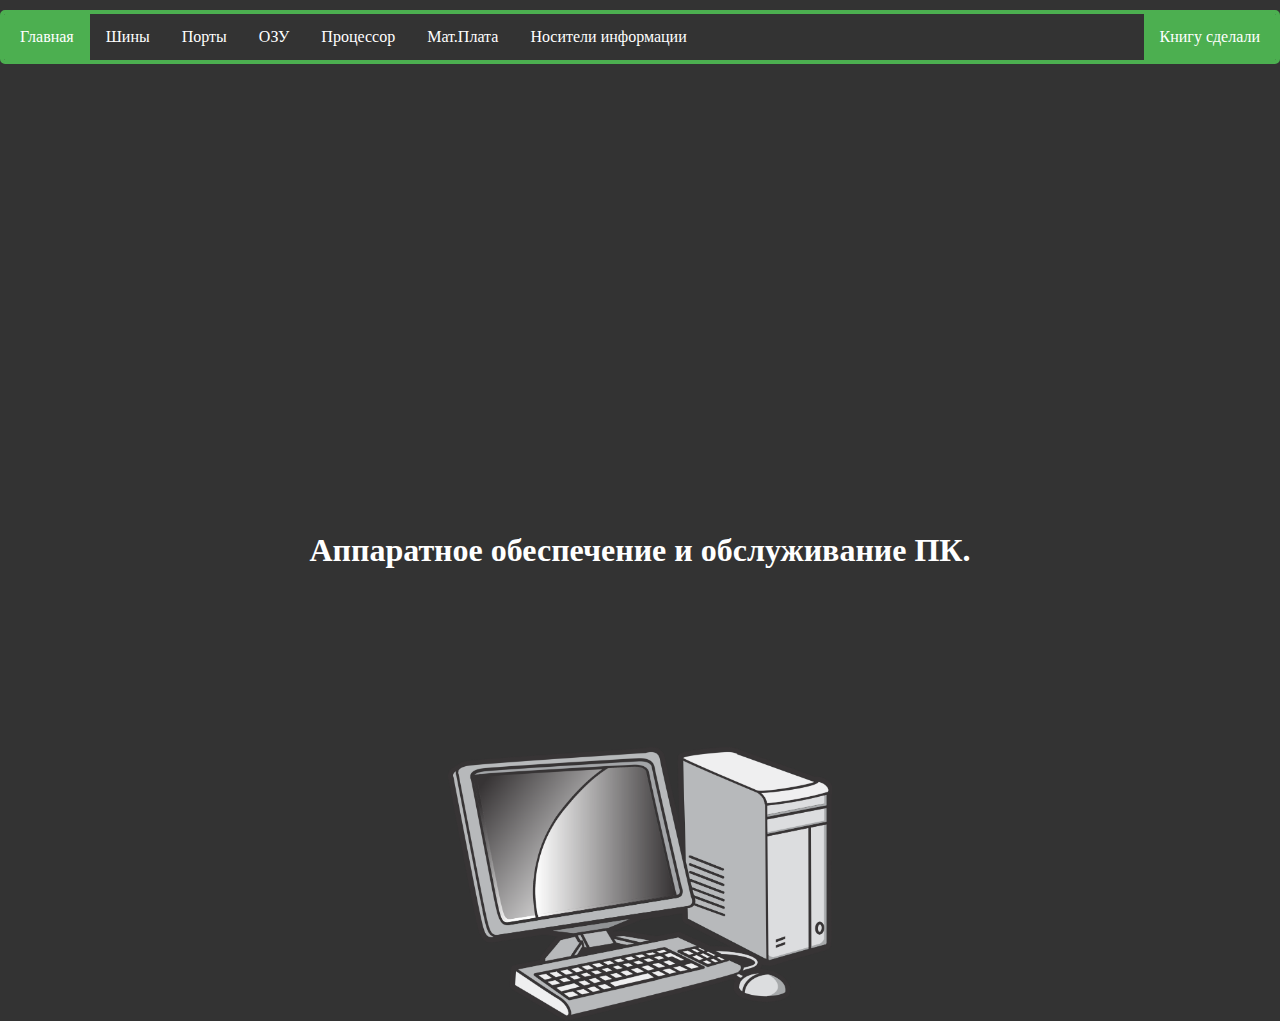
<file: index.html>
<!DOCTYPE html>
<html lang="en">
<head>
    <meta charset="UTF-8">
    <meta http-equiv="X-UA-Compatible" content="IE=edge">
    <meta name="viewport" content="width=device-width, initial-scale=1.0">
    <title>Страница 0</title>
</head>
<body>
    <link rel="stylesheet" href=".\css\style.css">
    <div>
        <ul class="bab">
            <li class="theme"><a class="active" href="index.html">Главная</a></li>
            <li class="theme"><a href="first.html">Шины</a></li>
            <li class="theme"><a href="second.html">Порты</a></li>
            <li class="theme"><a href="third.html">ОЗУ</a></li>
            <li class="theme"><a href="fourth.html">Процессор</a>
            <li class="theme"><a href="five.html">Мат.Плата</a>    
            <li class="theme" style="float:right"><a id="openModal" class="active" href="about.html">Книгу сделали</a></li>
            <li class="theme"><a href="six.html">Носители информации</a>
         </ul>
    </div>
    <div class="container">
        <h1>
            <p align="center" class="color"> Аппаратное обеспечение и обcлуживание ПК. </p>
        </h1> 
    </div>
    <div>   
        <img src=".\img\zaglavn.png"  width="50" vspace="178" class="center"> 
    </div> 
</body>
</html>
</file>
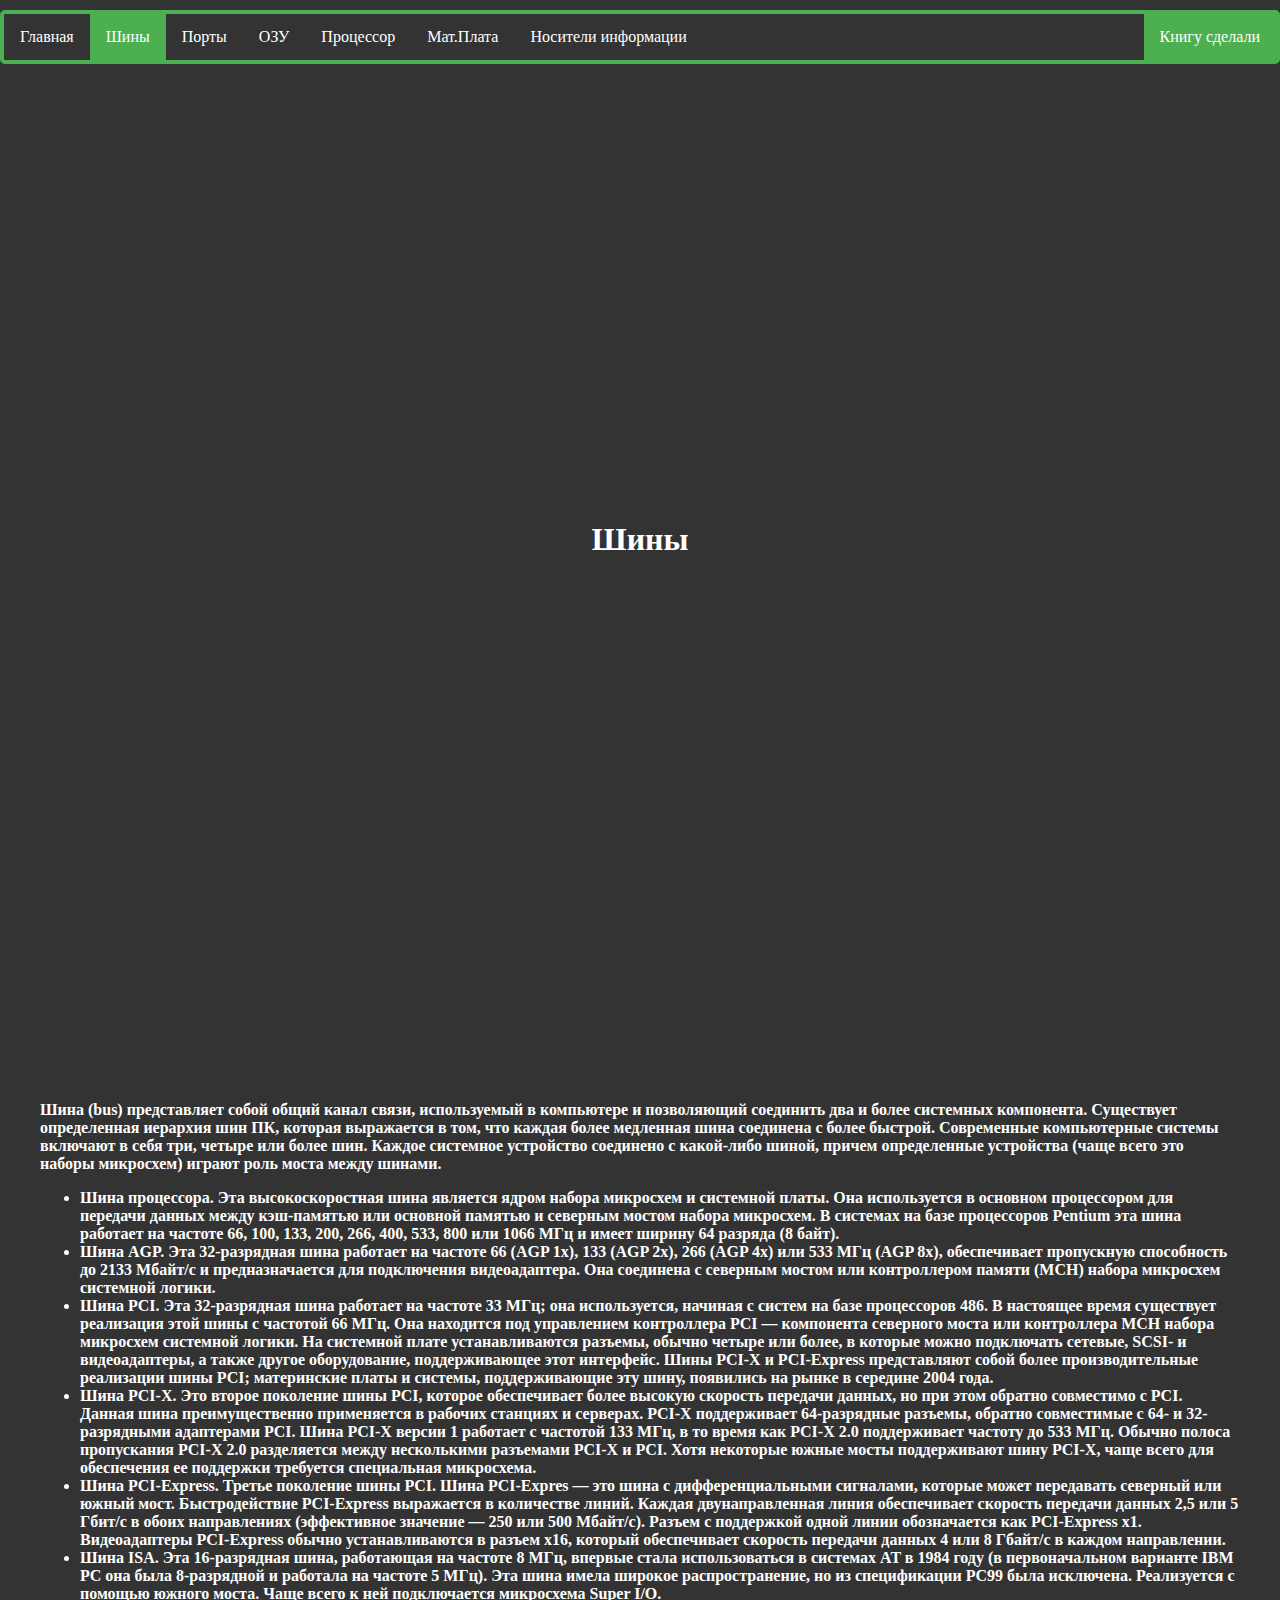
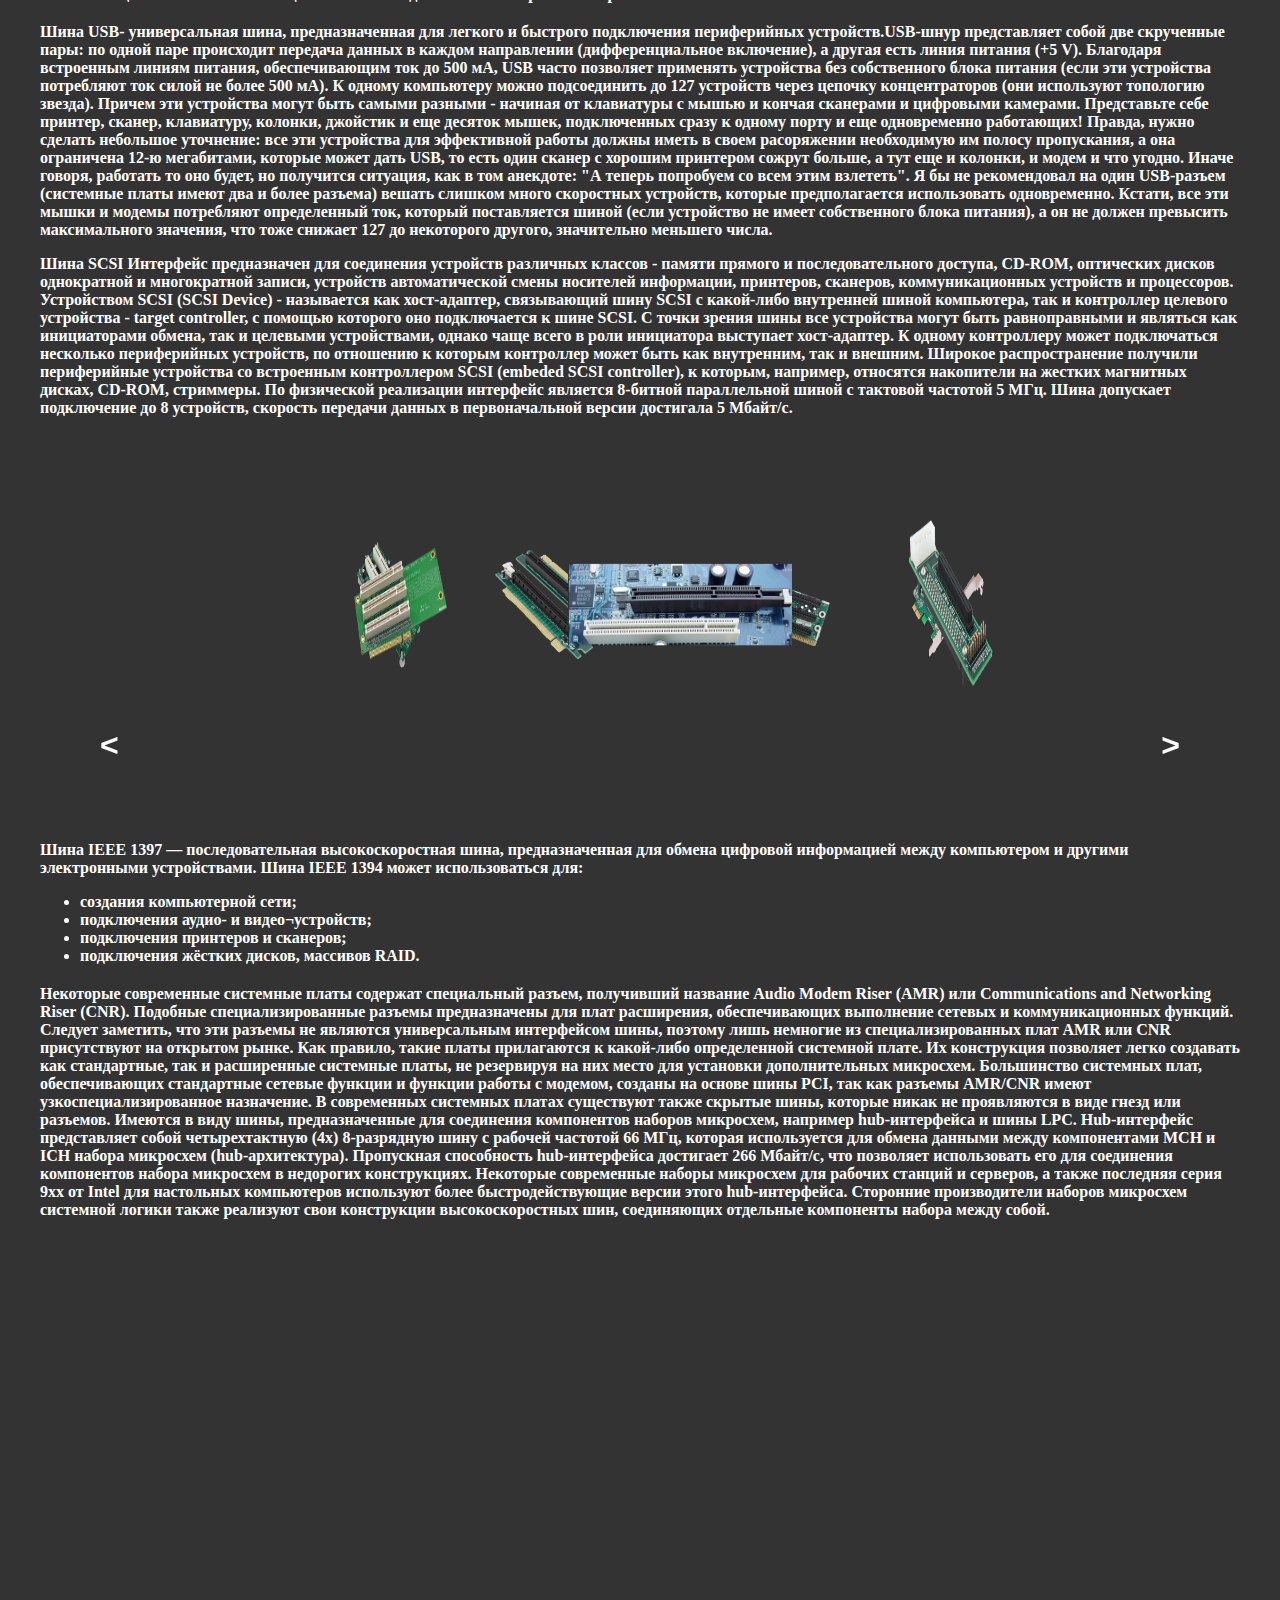
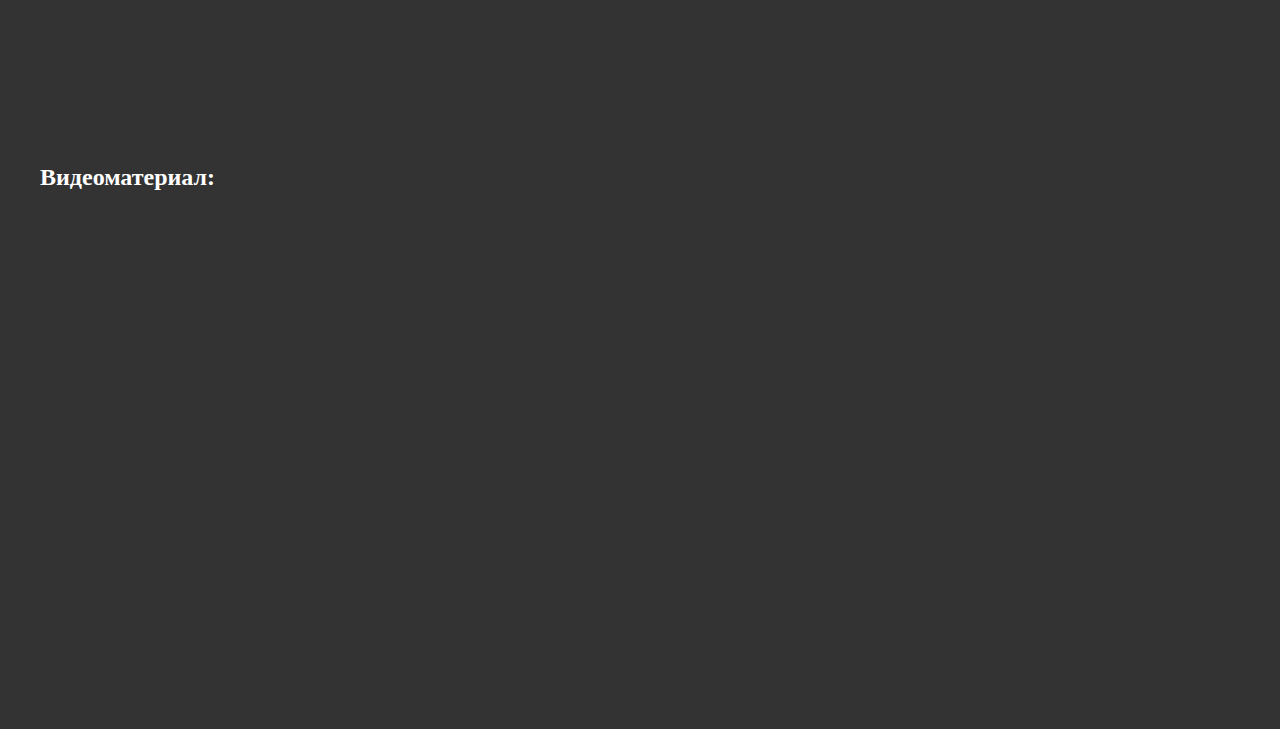
<file: first.html>
<!DOCTYPE html>
<html lang="en">
<head>
    <meta charset="UTF-8">
    <meta http-equiv="X-UA-Compatible" content="IE=edge">
    <meta name="viewport" content="width=device-width, initial-scale=1.0">
    <link rel="stylesheet" href=".\css\style.css">
    <title>Страница 1</title>
</head>
<body>
    
    <div>
        <ul class="bab">
            <li class="theme"><a href="index.html">Главная</a></li>
            <li class="theme"><a class="active" href="first.html">Шины</a></li>
            <li class="theme"><a href="second.html">Порты</a></li>
            <li class="theme"><a href="third.html">ОЗУ</a></li>
            <li class="theme"><a href="fourth.html">Процессор</a>
            <li class="theme"><a href="five.html">Мат.Плата</a>      
            <li class="theme" style="float:right"><a id="openModal" class="active" href="about.html">Книгу сделали</a></li>
            <li class="theme"><a href="six.html">Носители информации</a>
            
        </ul>
    </div>
    <div>
        <h1>
            <p align="center" class="container">Шины</p>
        </h1> 
    </div>
    <div class="container color">   
       <h4><p class="color">  Шина (bus) представляет собой общий канал связи, используемый в компьютере и позволяющий соединить два и более системных компонента.
        Существует определенная иерархия шин ПК, которая выражается в том, что каждая более медленная шина соединена с более быстрой. Современные компьютерные системы включают в себя три, четыре или более шин. Каждое системное устройство соединено с какой-либо шиной, причем определенные устройства (чаще всего это наборы микросхем) играют роль моста между шинами. </p>
        <ul class="ol">
           <li>Шина процессора. Эта высокоскоростная шина является ядром набора микросхем и системной платы. Она используется в основном процессором для передачи данных между кэш-памятью или основной памятью и северным мостом набора микросхем. В системах на базе процессоров Pentium эта шина работает на частоте 66, 100, 133, 200, 266, 400, 533, 800 или 1066 МГц и имеет ширину 64 разряда (8 байт).</li>
           <li>Шина AGP. Эта 32-разрядная шина работает на частоте 66 (AGP 1х), 133 (AGP 2х), 266 (AGP 4х) или 533 МГц (AGP 8x), обеспечивает пропускную способность до 2133 Мбайт/с и предназначается для подключения видеоадаптера. Она соединена с северным мостом или контроллером памяти (MCH) набора микросхем системной логики.</li>
           <li>Шина PCI. Эта 32-разрядная шина работает на частоте 33 МГц; она используется, начиная с систем на базе процессоров 486. В настоящее время существует реализация этой шины с частотой 66 МГц. Она находится под управлением контроллера PCI — компонента северного моста или контроллера MCH набора микросхем системной логики. На системной плате устанавливаются разъемы, обычно четыре или более, в которые можно подключать сетевые, SCSI- и видеоадаптеры, а также другое оборудование, поддерживающее этот интерфейс. Шины PCI-X и PCI-Express представляют собой более производительные реализации шины PCI; материнские платы и системы, поддерживающие эту шину, появились на рынке в середине 2004 года.</li>
           <li>Шина PCI-X. Это второе поколение шины PCI, которое обеспечивает более высокую скорость передачи данных, но при этом обратно совместимо с PCI. Данная шина преимущественно применяется в рабочих станциях и серверах. PCI-X поддерживает 64-разрядные разъемы, обратно совместимые с 64- и 32-разрядными адаптерами PCI. Шина PCI-X версии 1 работает с частотой 133 МГц, в то время как PCI-X 2.0 поддерживает частоту до 533 МГц. Обычно полоса пропускания PCI-X 2.0 разделяется между несколькими разъемами PCI-X и PCI. Хотя некоторые южные мосты поддерживают шину PCI-X, чаще всего для обеспечения ее поддержки требуется специальная микросхема.</li>
           <li>Шина PCI-Express. Третье поколение шины PCI. Шина PCI-Expres — это шина с дифференциальными сигналами, которые может передавать северный или южный мост. Быстродействие PCI-Express выражается в количестве линий. Каждая двунаправленная линия обеспечивает скорость передачи данных 2,5 или 5 Гбит/с в обоих направлениях (эффективное значение — 250 или 500 Мбайт/с). Разъем с поддержкой одной линии обозначается как PCI-Express x1. Видеоадаптеры PCI-Express обычно устанавливаются в разъем x16, который обеспечивает скорость передачи данных 4 или 8 Гбайт/с в каждом направлении.</li>
           <li>Шина ISA. Эта 16-разрядная шина, работающая на частоте 8 МГц, впервые стала использоваться в системах AT в 1984 году (в первоначальном варианте IBM PC она была 8-разрядной и работала на частоте 5 МГц). Эта шина имела широкое распространение, но из спецификации PC99 была исключена. Реализуется с помощью южного моста. Чаще всего к ней подключается микросхема Super I/O.</li>
        </ul>
        <p class="color"> Шина USB- универсальная шина, предназначенная для легкого и быстрого подключения периферийных устройств.USB-шнур представляет собой две скрученные пары: по одной паре происходит передача данных в каждом направлении (дифференциальное включение), а другая есть линия питания (+5 V). Благодаря встроенным линиям питания, обеспечивающим ток до 500 мА, USB часто позволяет применять устройства без собственного блока питания (если эти устройства потребляют ток силой не более 500 мА).
        К одному компьютеру можно подсоединить до 127 устройств через цепочку концентраторов (они используют топологию звезда). Причем эти устройства могут быть самыми разными - начиная от клавиатуры с мышью и кончая сканерами и цифровыми камерами. Представьте себе принтер, сканер, клавиатуру, колонки, джойстик и еще десяток мышек, подключенных сразу к одному порту и еще одновременно работающих! Правда, нужно сделать небольшое уточнение: все эти устройства для эффективной работы должны иметь в своем расоряжении необходимую им полосу пропускания, а она ограничена 12-ю мегабитами, которые может дать USB, то есть один сканер с хорошим принтером сожрут больше, а тут еще и колонки, и модем и что угодно. Иначе говоря, работать то оно будет, но получится ситуация, как в том анекдоте: "А теперь попробуем со всем этим взлететь". Я бы не рекомендовал на один USB-разъем (системные платы имеют два и более разъема) вешать слишком много скоростных устройств, которые предполагается использовать одновременно. Кстати, все эти мышки и модемы потребляют определенный ток, который поставляется шиной (если устройство не имеет собственного блока питания), а он не должен превысить максимального значения, что тоже снижает 127 до некоторого другого, значительно меньшего числа.</p>
        <p class="color"> Шина SCSI Интерфейс предназначен для соединения устройств различных классов - памяти прямого и последовательного доступа, CD-ROM, оптических дисков однократной и многократной записи, устройств автоматической смены носителей информации, принтеров, сканеров, коммуникационных устройств и процессоров. Устройством SCSI (SCSI Device) - называется как хост-адаптер, связывающий шину SCSI с какой-либо внутренней шиной компьютера, так и контроллер целевого устройства - target controller, с помощью которого оно подключается к шине SCSI. С точки зрения шины все устройства могут быть равноправными и являться как инициаторами обмена, так и целевыми устройствами, однако чаще всего в роли инициатора выступает хост-адаптер. К одному контроллеру может подключаться несколько периферийных устройств, по отношению к которым контроллер может быть как внутренним, так и внешним. Широкое распространение получили периферийные устройства со встроенным контроллером SCSI (embeded SCSI controller), к которым, например, относятся накопители на жестких магнитных дисках, CD-ROM, стриммеры.
        По физической реализации интерфейс является 8-битной параллельной шиной с тактовой частотой 5 МГц. Шина допускает подключение до 8 устройств, скорость передачи данных в первоначальной версии достигала 5 Мбайт/с.</p>
        <div class="slider">
            <link rel="stylesheet" href="css/slider.css">
            <div id="carousel">
                <figure id="spinner">
                <figure>
                  <img src="img/AGP1.png" alt="a bus">
                  <figcaption>AGP port</figcaption>
                </figure>
                <figure>
                  <img src="img/PCI2.png" alt="a bus">
                  <figcaption>PCI</figcaption>
                </figure>
                <figure>
                  <img src="img/PCI-X3.png" alt="">
                    <figcaption>PCI-X</figcaption>
                  </figure>
                   <figure>
                     <img src="img/PCI-Express4.png" alt="">
                <figcaption>PCI-Express</figcaption>
                </figure>
                <figure>
                  <img src="img/ISA5.png" alt="">
                <figcaption>ISA</figcaption>
                </figure>
                <figure>
                  <img src="img/USB6.png" alt="">
                <figcaption>USB</figcaption>
                </figure>
                  <figure>
                    <img src="img/SCSI7.png" alt="">
                    <figcaption>SCSI</figcaption>
                </figure>
                </div>
                <span style=float:left class=ss-icon onclick="galleryspin('-')">&lt;</span>
                <span style=float:right class=ss-icon onclick="galleryspin('')">&gt;</span>
                    <script src="js/slider.js"></script>
                </div>
        <p class="color"> Шина IEEE 1397 — последовательная высокоскоростная шина, предназначенная для обмена цифровой информацией между компьютером и другими электронными устройствами.
        Шина IEEE 1394 может использоваться для:</p>
        <ul class="ol"> 
            <li>создания компьютерной сети;</li>
            <li>подключения аудио- и видео¬устройств;</li>
            <li>подключения принтеров и сканеров;</li>
            <li>подключения жёстких дисков, массивов RAID.</li>
        </ul>
        <p class="color">Некоторые современные системные платы содержат специальный разъем, получивший название Audio Modem Riser (AMR) или Communications and Networking Riser (CNR). Подобные специализированные разъемы предназначены для плат расширения, обеспечивающих выполнение сетевых и коммуникационных функций. Следует заметить, что эти разъемы не являются универсальным интерфейсом шины, поэтому лишь немногие из специализированных плат AMR или CNR присутствуют на открытом рынке. Как правило, такие платы прилагаются к какой-либо определенной системной плате. Их конструкция позволяет легко создавать как стандартные, так и расширенные системные платы, не резервируя на них место для установки дополнительных микросхем. Большинство системных плат, обеспечивающих стандартные сетевые функции и функции работы с модемом, созданы на основе шины PCI, так как разъемы AMR/CNR имеют узкоспециализированное назначение.
         В современных системных платах существуют также скрытые шины, которые никак не проявляются в виде гнезд или разъемов. Имеются в виду шины, предназначенные для соединения компонентов наборов микросхем, например hub-интерфейса и шины LPC. Hub-интерфейс представляет собой четырехтактную (4x) 8-разрядную шину с рабочей частотой 66 МГц, которая используется для обмена данными между компонентами MCH и ICH набора микросхем (hub-архитектура). Пропускная способность hub-интерфейса достигает 266 Мбайт/с, что позволяет использовать его для соединения компонентов набора микросхем в недорогих конструкциях. Некоторые современные наборы микросхем для рабочих станций и серверов, а также последняя серия 9xx от Intel для настольных компьютеров используют более быстродействующие версии этого hub-интерфейса. Сторонние производители наборов микросхем системной логики также реализуют свои конструкции высокоскоростных шин, соединяющих отдельные компоненты набора между собой.</p>
        </p></h4>
        <div class="container color"><h2><p class="color">Видеоматериал:</p></h2></div>
        <div class="video"><iframe width="860" height="480" src="https://www.youtube.com/embed/-knefdASOz8" title="YouTube video player" frameborder="0" allow="accelerometer; autoplay; clipboard-write; encrypted-media; gyroscope; picture-in-picture" allowfullscreen></iframe></div>
    </div> 
     </body>
</html>
</file>
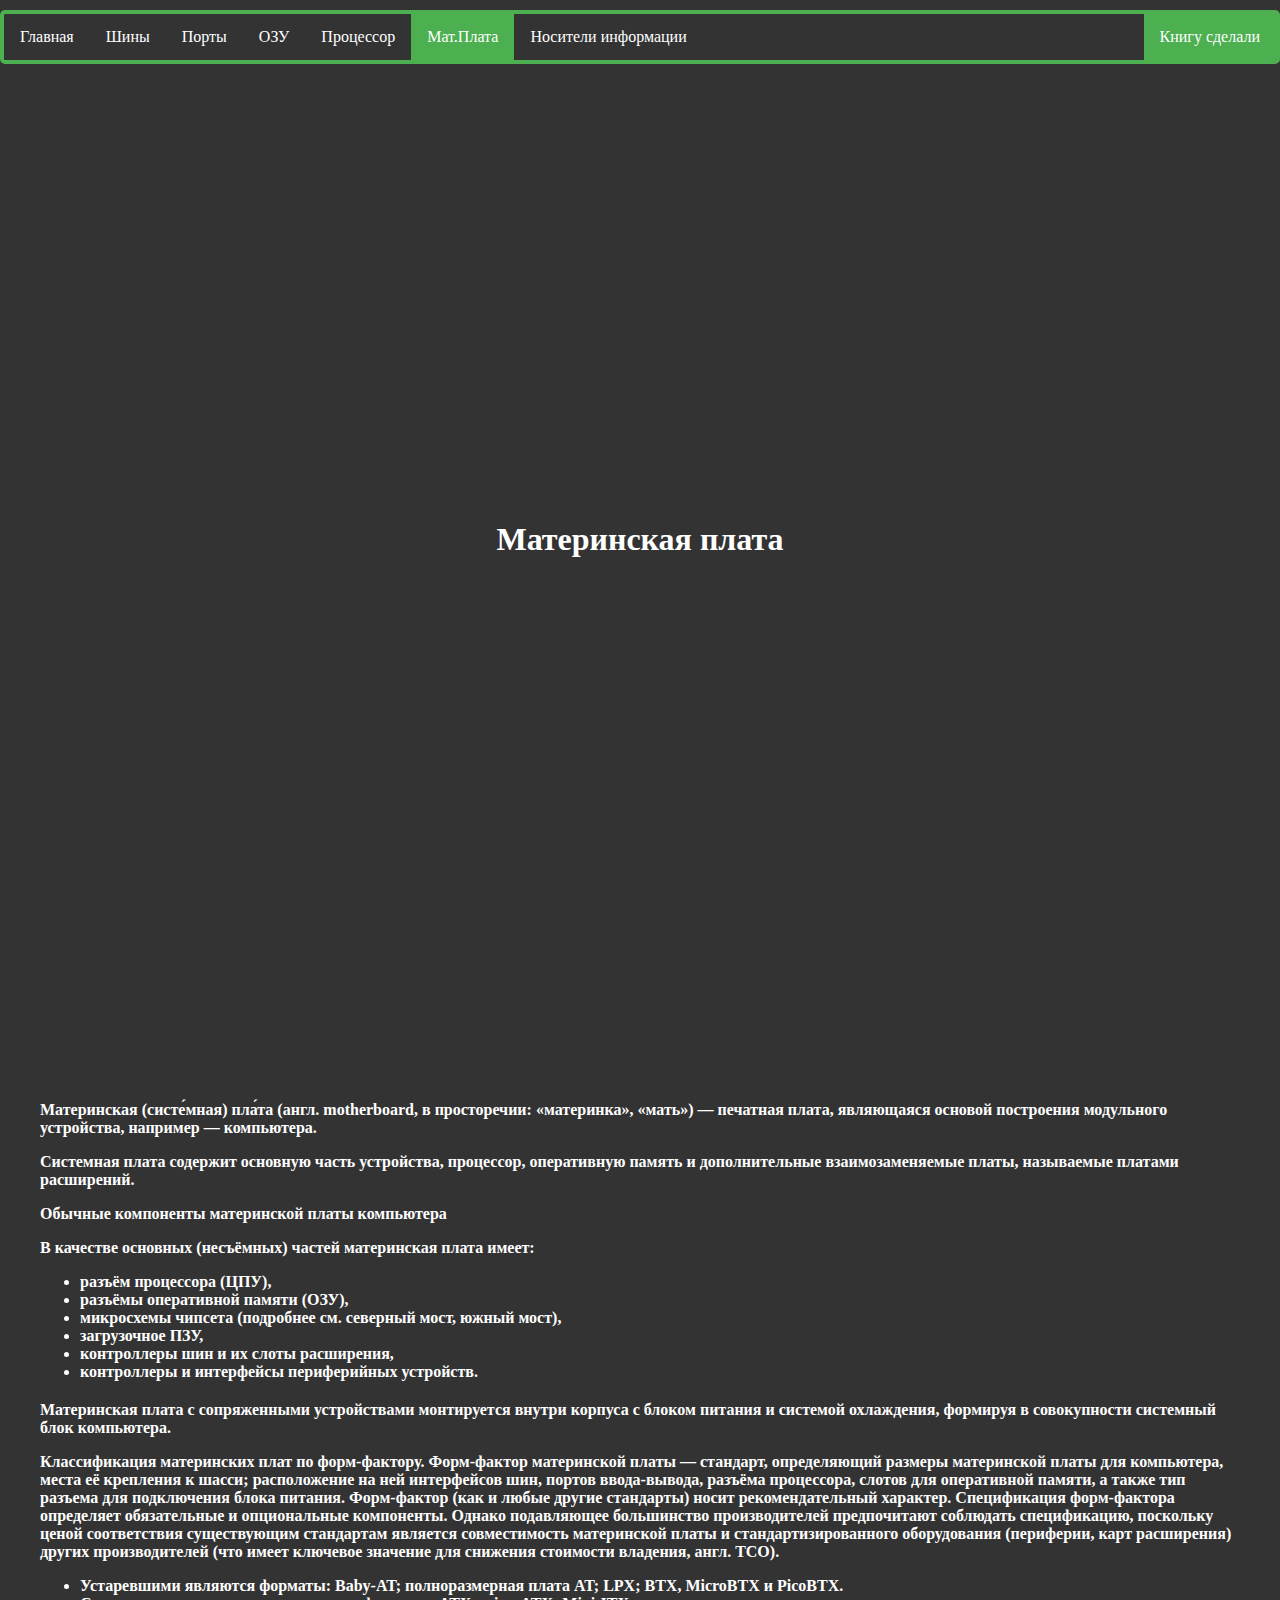
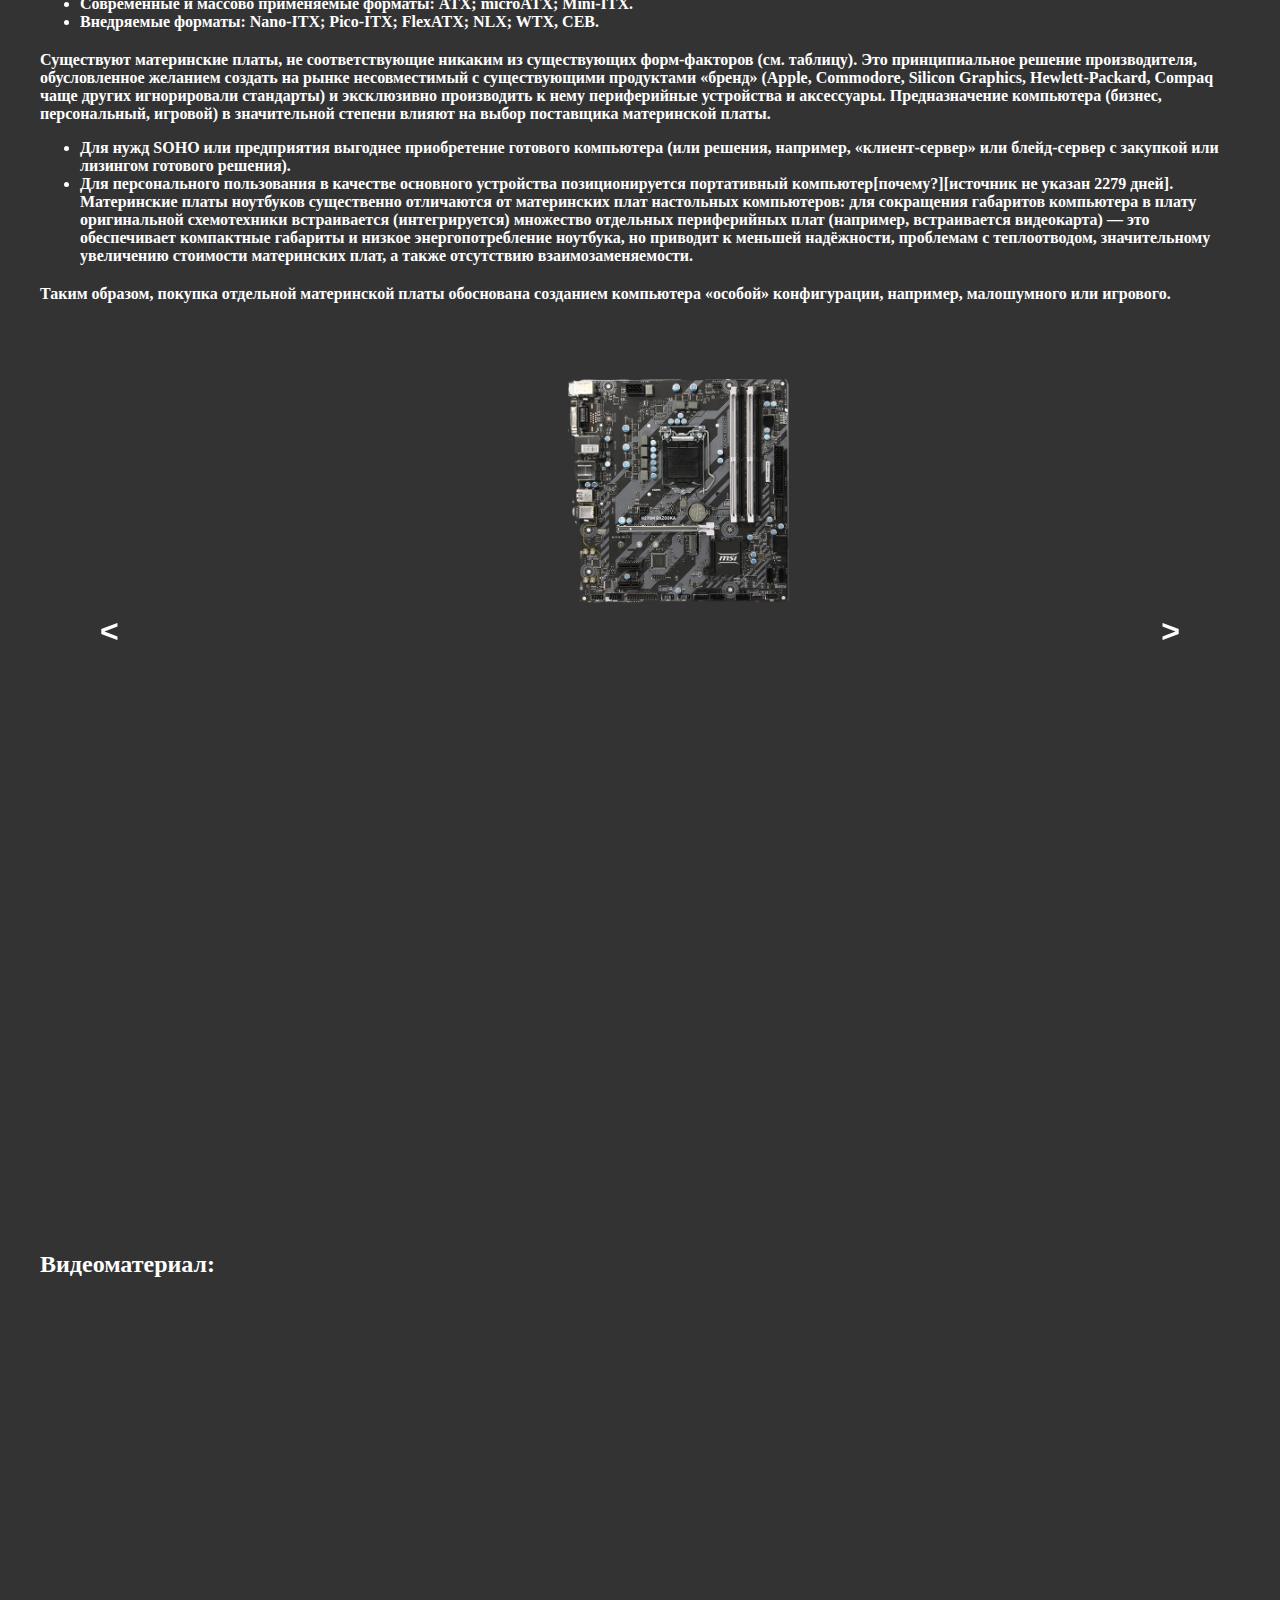
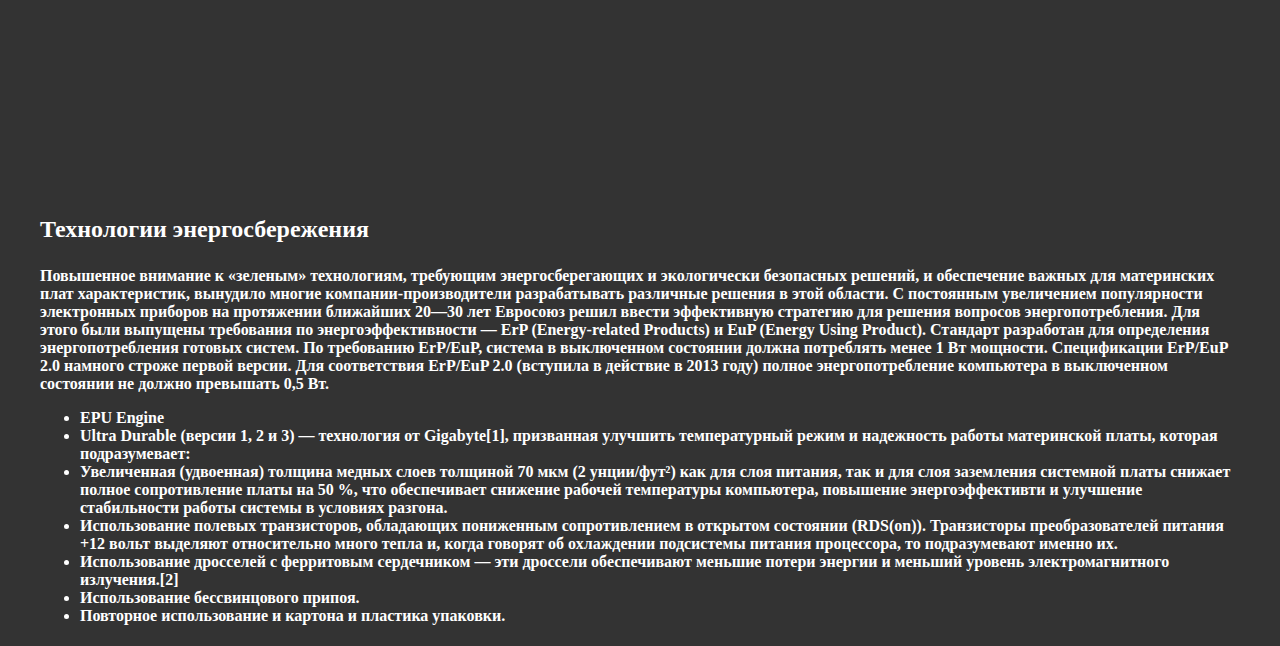
<file: five.html>
<!DOCTYPE html>
<html lang="en">
<head>
    <meta charset="UTF-8">
    <meta http-equiv="X-UA-Compatible" content="IE=edge">
    <meta name="viewport" content="width=device-width, initial-scale=1.0">
    <title>Страница 5</title>
</head>
    <body>
    <link rel="stylesheet" href=".\css\style.css">
    <div >
        <ul class="bab">
            <li class="theme"><a href="index.html">Главная</a></li>
            <li class="theme"><a href="first.html">Шины</a></li>
            <li class="theme"><a href="second.html">Порты</a></li>
            <li class="theme"><a href="third.html">ОЗУ</a></li>
            <li class="theme"><a href="fourth.html">Процессор</a>
            <li class="theme"><a class="active" href="five.html">Мат.Плата</a>
            <li class="theme" style="float:right"><a id="openModal" class="active" href="about.html">Книгу сделали</a></li>
            <li class="theme"><a href="six.html">Носители информации</a>
        </ul>
    </div>
    <div>
        <h1>
            <p align="center" class="container">Материнская плата</p>
        </h1> 
    </div>
    <div class="container color"> 
        <h4>
        <p class="color">Материнская (систе́мная) пла́та (англ. motherboard, в просторечии: «материнка», «мать») — печатная плата, являющаяся основой построения модульного устройства, например — компьютера. </p>
        <p class="color"> Системная плата содержит основную часть устройства, процессор, оперативную память и дополнительные взаимозаменяемые платы, называемые платами расширений. </p>
        <p class="color"> Обычные компоненты материнской платы компьютера</p>
        <p class="color">В качестве основных (несъёмных) частей материнская плата имеет:</p>
            <ul class="ol">
                <li>разъём процессора (ЦПУ),</li>
                <li>разъёмы оперативной памяти (ОЗУ),</li>
                <li>микросхемы чипсета (подробнее см. северный мост, южный мост),</li>
                <li>загрузочное ПЗУ,</li>
                <li>контроллеры шин и их слоты расширения,</li>
                <li>контроллеры и интерфейсы периферийных устройств.</li>
            </ul>    
        <p class="color">Материнская плата с сопряженными устройствами монтируется внутри корпуса с блоком питания и системой охлаждения, формируя в совокупности системный блок компьютера.</p>
        <p class="color">Классификация материнских плат по форм-фактору. Форм-фактор материнской платы — стандарт, определяющий размеры материнской платы для компьютера, места её крепления к шасси; расположение на ней интерфейсов шин, портов ввода-вывода, разъёма процессора, слотов для оперативной памяти, а также тип разъема для подключения блока питания. Форм-фактор (как и любые другие стандарты) носит рекомендательный характер. Спецификация форм-фактора определяет обязательные и опциональные компоненты. Однако подавляющее большинство производителей предпочитают соблюдать спецификацию, поскольку ценой соответствия существующим стандартам является совместимость материнской платы и стандартизированного оборудования (периферии, карт расширения) других производителей (что имеет ключевое значение для снижения стоимости владения, англ. TCO).</p>
           <ul class="ol">
              <li>Устаревшими являются форматы: Baby-AT; полноразмерная плата AT; LPX; BTX, MicroBTX и PicoBTX.</li>
              <li>Современные и массово применяемые форматы: ATX; microATX; Mini-ITX.</li>
              <li>Внедряемые форматы: Nano-ITX; Pico-ITX; FlexATX; NLX; WTX, CEB.</li>
           </ul>  
        <p class="color"> Существуют материнские платы, не соответствующие никаким из существующих форм-факторов (см. таблицу). Это принципиальное решение производителя, обусловленное желанием создать на рынке несовместимый с существующими продуктами «бренд» (Apple, Commodore, Silicon Graphics, Hewlett-Packard, Compaq чаще других игнорировали стандарты) и эксклюзивно производить к нему периферийные устройства и аксессуары. Предназначение компьютера (бизнес, персональный, игровой) в значительной степени влияют на выбор поставщика материнской платы. </p>
           <ul class="ol">
              <li>Для нужд SOHO или предприятия выгоднее приобретение готового компьютера (или решения, например, «клиент-сервер» или блейд-сервер с закупкой или лизингом готового решения).</li> 
              <li>Для персонального пользования в качестве основного устройства позиционируется портативный компьютер[почему?][источник не указан 2279 дней]. Материнские платы ноутбуков существенно отличаются от материнских плат настольных компьютеров: для сокращения габаритов компьютера в плату оригинальной схемотехники встраивается (интегрируется) множество отдельных периферийных плат (например, встраивается видеокарта) — это обеспечивает компактные габариты и низкое энергопотребление ноутбука, но приводит к меньшей надёжности, проблемам с теплоотводом, значительному увеличению стоимости материнских плат, а также отсутствию взаимозаменяемости. </li>      
           </ul>
         <p class="color">Таким образом, покупка отдельной материнской платы обоснована созданием компьютера «особой» конфигурации, например, малошумного или игрового. </p>
         <div class="slider">
            <link rel="stylesheet" href="css/slider.css">
            <div id="carousel">
                <figure id="spinner">
                <figure>
                  <img src="img/mama1.png" alt="a bus">
                  <figcaption>Мат.палат</figcaption>
                </figure>
                <figure>
                  <img src="img/mama2.png" alt="a bus">
                  <figcaption>Мат.плата</figcaption>
                </figure>
                </div>
                <span style=float:left class=ss-icon onclick="galleryspin('-')">&lt;</span>
                <span style=float:right class=ss-icon onclick="galleryspin('')">&gt;</span>
                    <script src="js/slider.js"></script>
                </div>
         <div class="container color"><h2><p class="color">Видеоматериал:</p></h2></div>
         <div class="video"><iframe width="860" height="480" src="https://www.youtube.com/embed/3LL2LCqS4xg" title="YouTube video player" frameborder="0" allow="accelerometer; autoplay; clipboard-write; encrypted-media; gyroscope; picture-in-picture" allowfullscreen></iframe></div>
         <h2><p class="color">Технологии энергосбережения</p></h2>
         <p class="color"><h4> Повышенное внимание к «зеленым» технологиям, требующим энергосберегающих и экологически безопасных решений, и обеспечение важных для материнских плат характеристик, вынудило многие компании-производители разрабатывать различные решения в этой области. С постоянным увеличением популярности электронных приборов на протяжении ближайших 20—30 лет Евросоюз решил ввести эффективную стратегию для решения вопросов энергопотребления. Для этого были выпущены требования по энергоэффективности — ErP (Energy-related Products) и EuP (Energy Using Product). Стандарт разработан для определения энергопотребления готовых систем. По требованию ErP/EuP, система в выключенном состоянии должна потреблять менее 1 Вт мощности. Спецификации ErP/EuP 2.0 намного строже первой версии. Для соответствия ErP/EuP 2.0 (вступила в действие в 2013 году) полное энергопотребление компьютера в выключенном состоянии не должно превышать 0,5 Вт. 
            <ul class="ol">
               <li>EPU Engine</li>
               <li>Ultra Durable (версии 1, 2 и 3) — технология от Gigabyte[1], призванная улучшить температурный режим и надежность работы материнской платы, которая подразумевает:</li>
               <li>Увеличенная (удвоенная) толщина медных слоев толщиной 70 мкм (2 унции/фут²) как для слоя питания, так и для слоя заземления системной платы снижает полное сопротивление платы на 50 %, что обеспечивает снижение рабочей температуры компьютера, повышение энергоэффективти и улучшение стабильности работы системы в условиях разгона.</li>
               <li>Использование полевых транзисторов, обладающих пониженным сопротивлением в открытом состоянии (RDS(on)). Транзисторы преобразователей питания +12 вольт выделяют относительно много тепла и, когда говорят об охлаждении подсистемы питания процессора, то подразумевают именно их.</li>
               <li>Использование дросселей с ферритовым сердечником — эти дроссели обеспечивают меньшие потери энергии и меньший уровень электромагнитного излучения.[2]</li>
               <li>Использование бессвинцового припоя.</li>
               <li>Повторное использование и картона и пластика упаковки.</li>
           </ul>
           </h4>        
        </p>       
    </div> 
    </body>
</html>
</file>
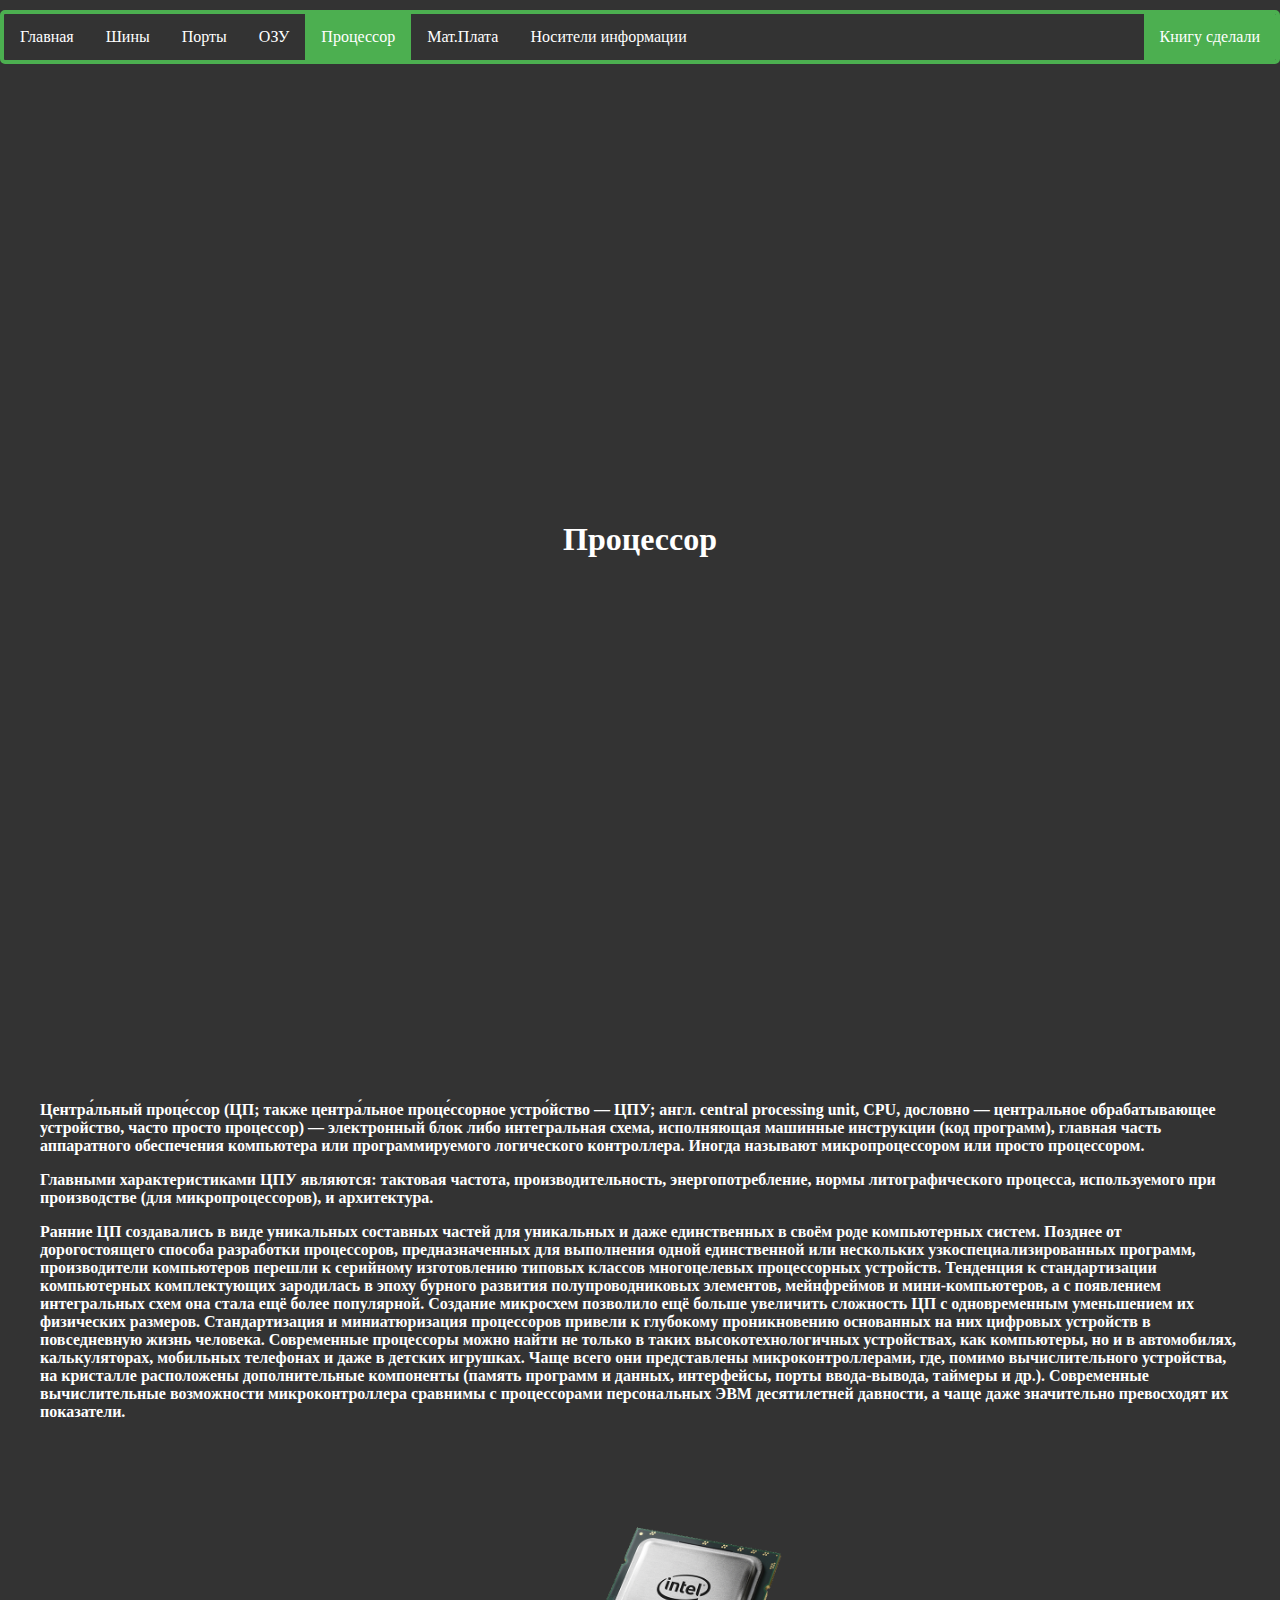
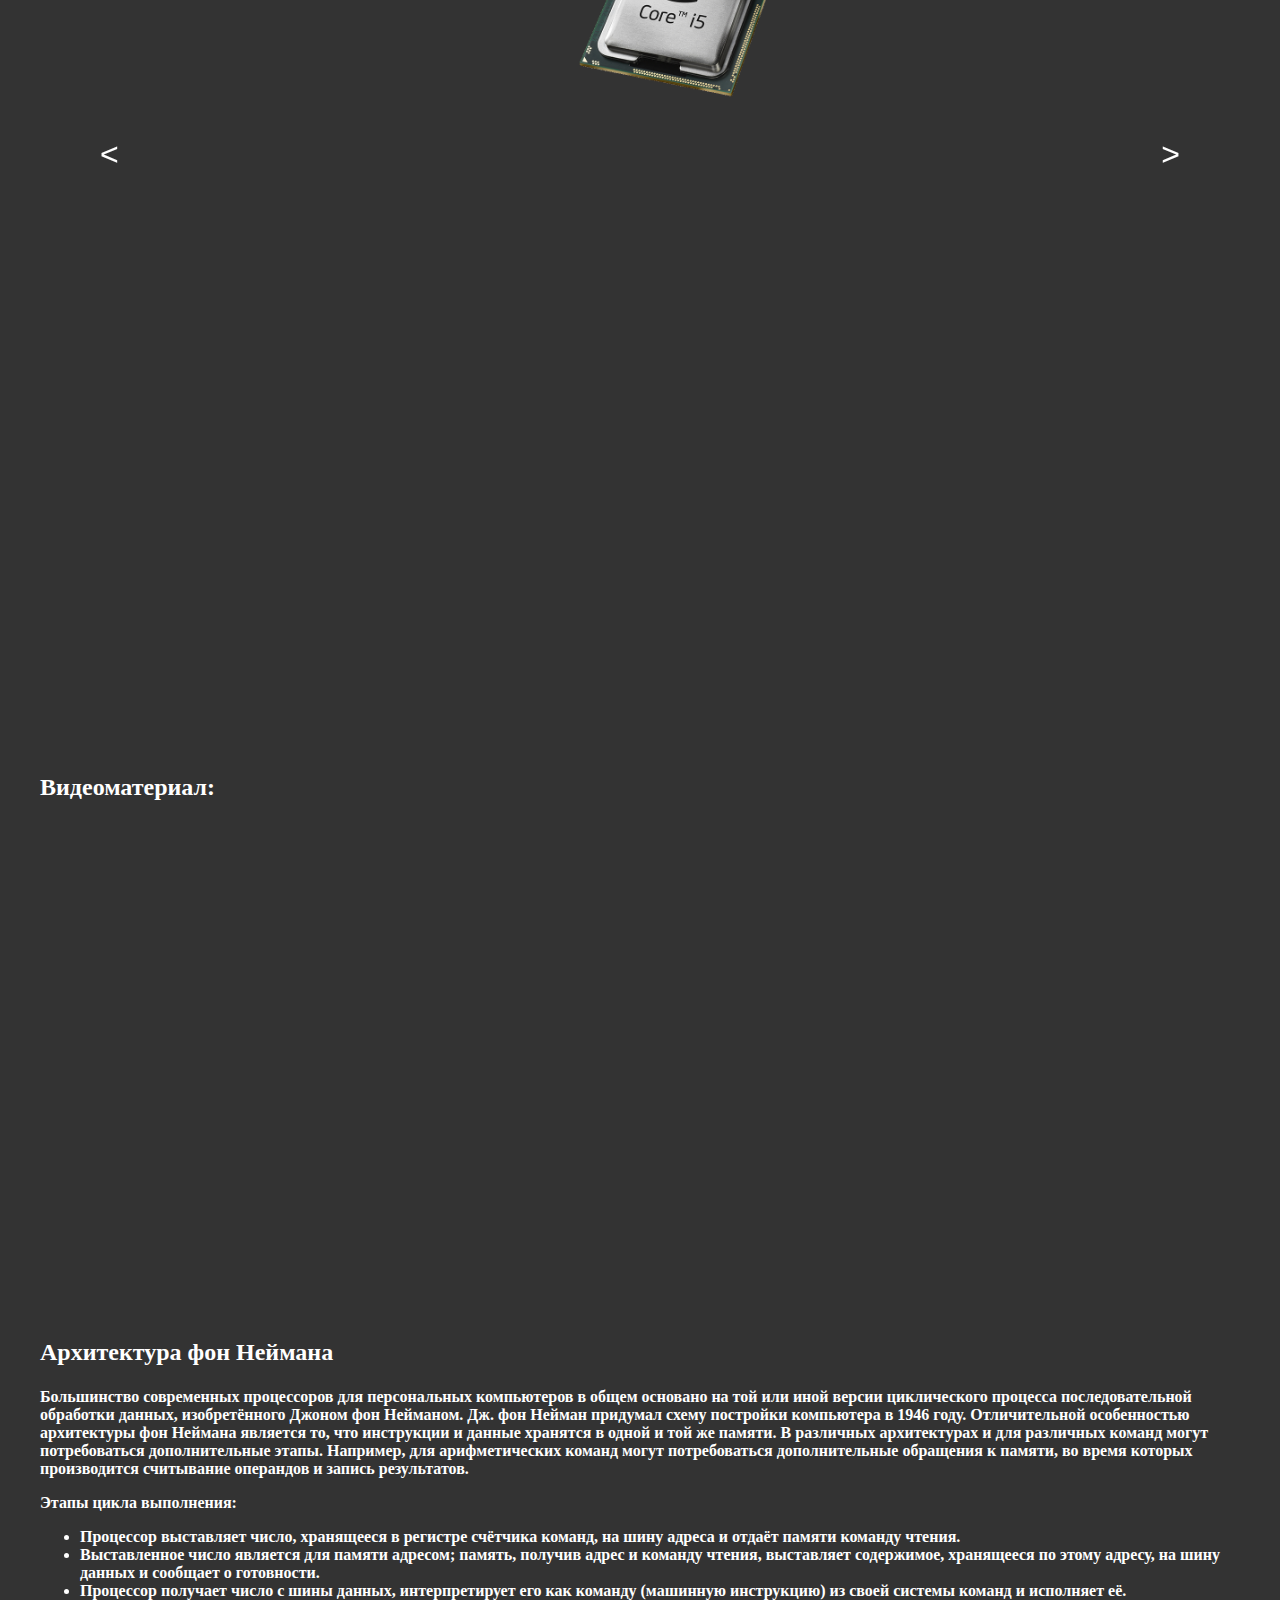
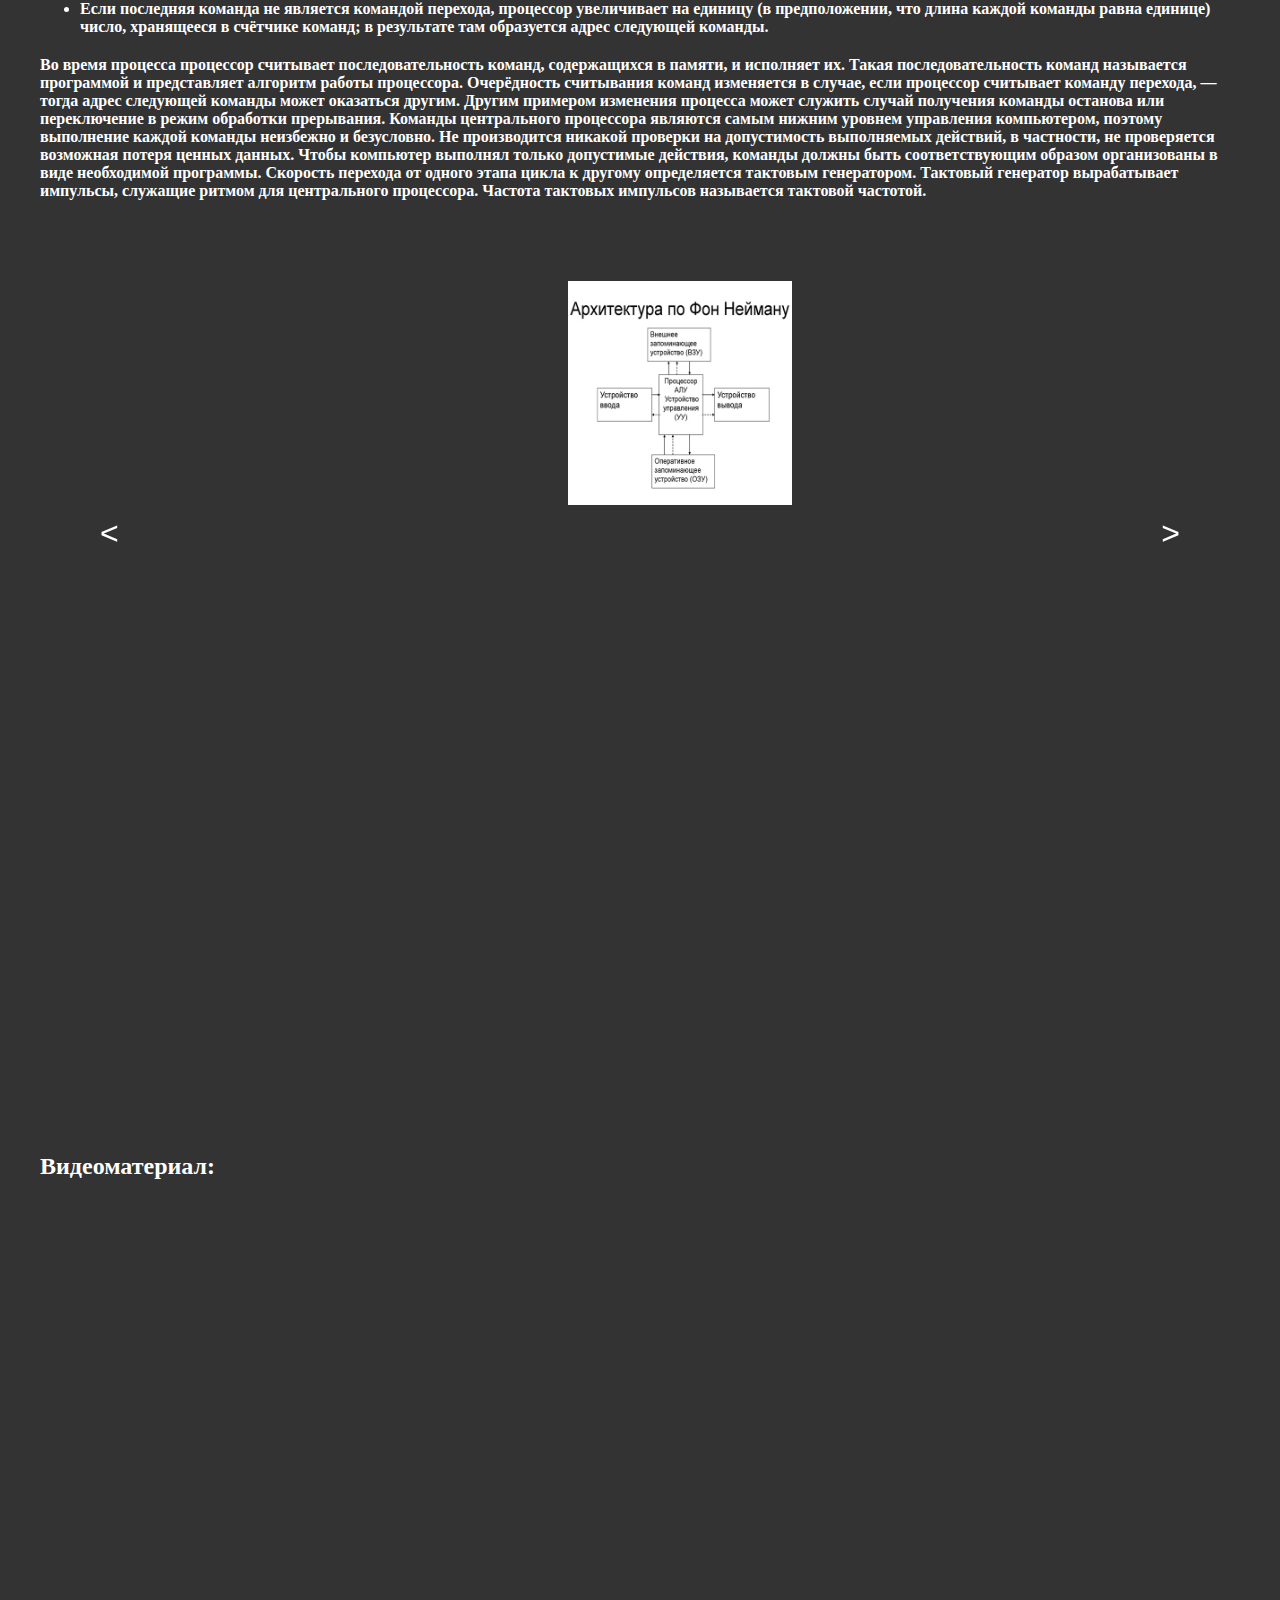
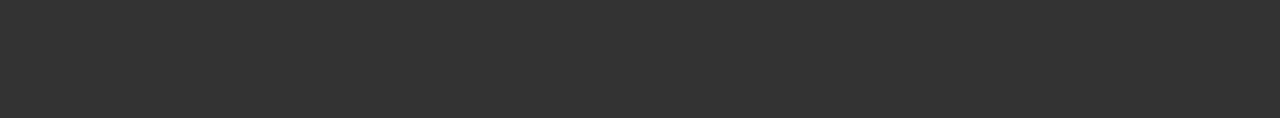
<file: fourth.html>
<!DOCTYPE html>
<html lang="en">
<head>
    <meta charset="UTF-8">
    <meta http-equiv="X-UA-Compatible" content="IE=edge">
    <meta name="viewport" content="width=device-width, initial-scale=1.0">
    <title>Страница 4</title>
</head>
<body>
    <link rel="stylesheet" href=".\css\style.css">
    <div >
        <ul class="bab">
            <li class="theme"><a href="index.html">Главная</a></li>
            <li class="theme"><a href="first.html">Шины</a></li>
            <li class="theme"><a href="second.html">Порты</a></li>
            <li class="theme"><a href="third.html">ОЗУ</a></li>
            <li class="theme"><a class="active" href="fourth.html">Процессор</a>
            <li class="theme"><a href="five.html">Мат.Плата</a>
            <li class="theme" style="float:right"><a id="openModal" class="active" href="about.html">Книгу сделали</a></li>
            <li class="theme"><a href="six.html">Носители информации</a>
            
        </ul>
    </div>
    <div>
        <h1>
            <p align="center" class="container">Процессор</p>
        </h1> 
    </div>
    <div class="container color"> 
        <h4>
        <p class="color"> Центра́льный проце́ссор (ЦП; также центра́льное проце́ссорное устро́йство — ЦПУ; англ. central processing unit, CPU, дословно — центральное обрабатывающее устройство, часто просто процессор) — электронный блок либо интегральная схема, исполняющая машинные инструкции (код программ), главная часть аппаратного обеспечения компьютера или программируемого логического контроллера. Иногда называют микропроцессором или просто процессором.</p>
        <p class="color">Главными характеристиками ЦПУ являются: тактовая частота, производительность, энергопотребление, нормы литографического процесса, используемого при производстве (для микропроцессоров), и архитектура.</p>
        <p class="color">Ранние ЦП создавались в виде уникальных составных частей для уникальных и даже единственных в своём роде компьютерных систем. Позднее от дорогостоящего способа разработки процессоров, предназначенных для выполнения одной единственной или нескольких узкоспециализированных программ, производители компьютеров перешли к серийному изготовлению типовых классов многоцелевых процессорных устройств. Тенденция к стандартизации компьютерных комплектующих зародилась в эпоху бурного развития полупроводниковых элементов, мейнфреймов и мини-компьютеров, а с появлением интегральных схем она стала ещё более популярной. Создание микросхем позволило ещё больше увеличить сложность ЦП с одновременным уменьшением их физических размеров. Стандартизация и миниатюризация процессоров привели к глубокому проникновению основанных на них цифровых устройств в повседневную жизнь человека. Современные процессоры можно найти не только в таких высокотехнологичных устройствах, как компьютеры, но и в автомобилях, калькуляторах, мобильных телефонах и даже в детских игрушках. Чаще всего они представлены микроконтроллерами, где, помимо вычислительного устройства, на кристалле расположены дополнительные компоненты (память программ и данных, интерфейсы, порты ввода-вывода, таймеры и др.). Современные вычислительные возможности микроконтроллера сравнимы с процессорами персональных ЭВМ десятилетней давности, а чаще даже значительно превосходят их показатели.</p> 
        </h4>
        <div class="slider">
            <link rel="stylesheet" href="css/slider.css">
            <div id="carousel">
                <figure id="spinner">
                <figure>
                  <img src="img/intel.png" alt="a bus">
                  <figcaption>Intel</figcaption>
                </figure>
                <figure>
                  <img src="img/amd.png" alt="a bus">
                  <figcaption>AMD</figcaption>
                </figure>
                </div>
                <span style=float:left class=ss-icon onclick="galleryspin('-')">&lt;</span>
                <span style=float:right class=ss-icon onclick="galleryspin('')">&gt;</span>
                    <script src="js/slider.js"></script>
                </div>
            <div class="container color"><h2><p class="color">Видеоматериал:</p></h2></div>
        <div class="video"><iframe width="860" height="480" src="https://www.youtube.com/embed/qIhZrMg3_Tk" title="YouTube video player" frameborder="0" allow="accelerometer; autoplay; clipboard-write; encrypted-media; gyroscope; picture-in-picture" allowfullscreen></iframe></div>
        <h2>Архитектура фон Неймана</h2> 
        <h4><p class="color">Большинство современных процессоров для персональных компьютеров в общем основано на той или иной версии циклического процесса последовательной обработки данных, изобретённого Джоном фон Нейманом.
           Дж. фон Нейман придумал схему постройки компьютера в 1946 году.
           Отличительной особенностью архитектуры фон Неймана является то, что инструкции и данные хранятся в одной и той же памяти.
           В различных архитектурах и для различных команд могут потребоваться дополнительные этапы. Например, для арифметических команд могут потребоваться дополнительные обращения к памяти, во время которых производится считывание операндов и запись результатов.</p>
        <p class="color">Этапы цикла выполнения:</p>
         <ul class="ol">
             <li>Процессор выставляет число, хранящееся в регистре счётчика команд, на шину адреса и отдаёт памяти команду чтения.</li>
             <li>Выставленное число является для памяти адресом; память, получив адрес и команду чтения, выставляет содержимое, хранящееся по этому адресу, на шину данных и сообщает о готовности.</li>
             <li>Процессор получает число с шины данных, интерпретирует его как команду (машинную инструкцию) из своей системы команд и исполняет её.</li>
             <li>Если последняя команда не является командой перехода, процессор увеличивает на единицу (в предположении, что длина каждой команды равна единице) число, хранящееся в счётчике команд; в результате там образуется адрес следующей команды.</li>
         </ul>
        <p class="color">Во время процесса процессор считывает последовательность команд, содержащихся в памяти, и исполняет их. Такая последовательность команд называется программой и представляет алгоритм работы процессора. Очерёдность считывания команд изменяется в случае, если процессор считывает команду перехода, — тогда адрес следующей команды может оказаться другим. Другим примером изменения процесса может служить случай получения команды останова или переключение в режим обработки прерывания.
           Команды центрального процессора являются самым нижним уровнем управления компьютером, поэтому выполнение каждой команды неизбежно и безусловно. Не производится никакой проверки на допустимость выполняемых действий, в частности, не проверяется возможная потеря ценных данных. Чтобы компьютер выполнял только допустимые действия, команды должны быть соответствующим образом организованы в виде необходимой программы.
           Скорость перехода от одного этапа цикла к другому определяется тактовым генератором. Тактовый генератор вырабатывает импульсы, служащие ритмом для центрального процессора. Частота тактовых импульсов называется тактовой частотой.
        </h4></p>    
        <div class="slider2">
            <link rel="stylesheet" href="css/slider.css">
            <div id="carousel2">
                <figure id="spinner2">
                <figure>
                  <img src="img/neiman1.jpg" alt="a bus">
                  <figcaption class="gay">АФН</figcaption>
                </figure>
                <figure>
                  <img src="img/neiman2.jpg" alt="a bus">
                  <figcaption class="gay">АФН</figcaption>
                </figure>
                </div>
                <span style=float:left class=ss-icon onclick="galleryspin2('-')">&lt;</span>
                <span style=float:right class=ss-icon onclick="galleryspin2('')">&gt;</span>
                    <script src="js/slider2.js"></script>
                </div>
        <div class="container color"><h2><p class="color">Видеоматериал:</p></h2></div>    
        <div class="video"><iframe width="860" height="480" src="https://www.youtube.com/embed/NogDlr8Kx-I" title="YouTube video player" frameborder="0" allow="accelerometer; autoplay; clipboard-write; encrypted-media; gyroscope; picture-in-picture" allowfullscreen></iframe></div>
     </div> 
</body>
</html>
</file>
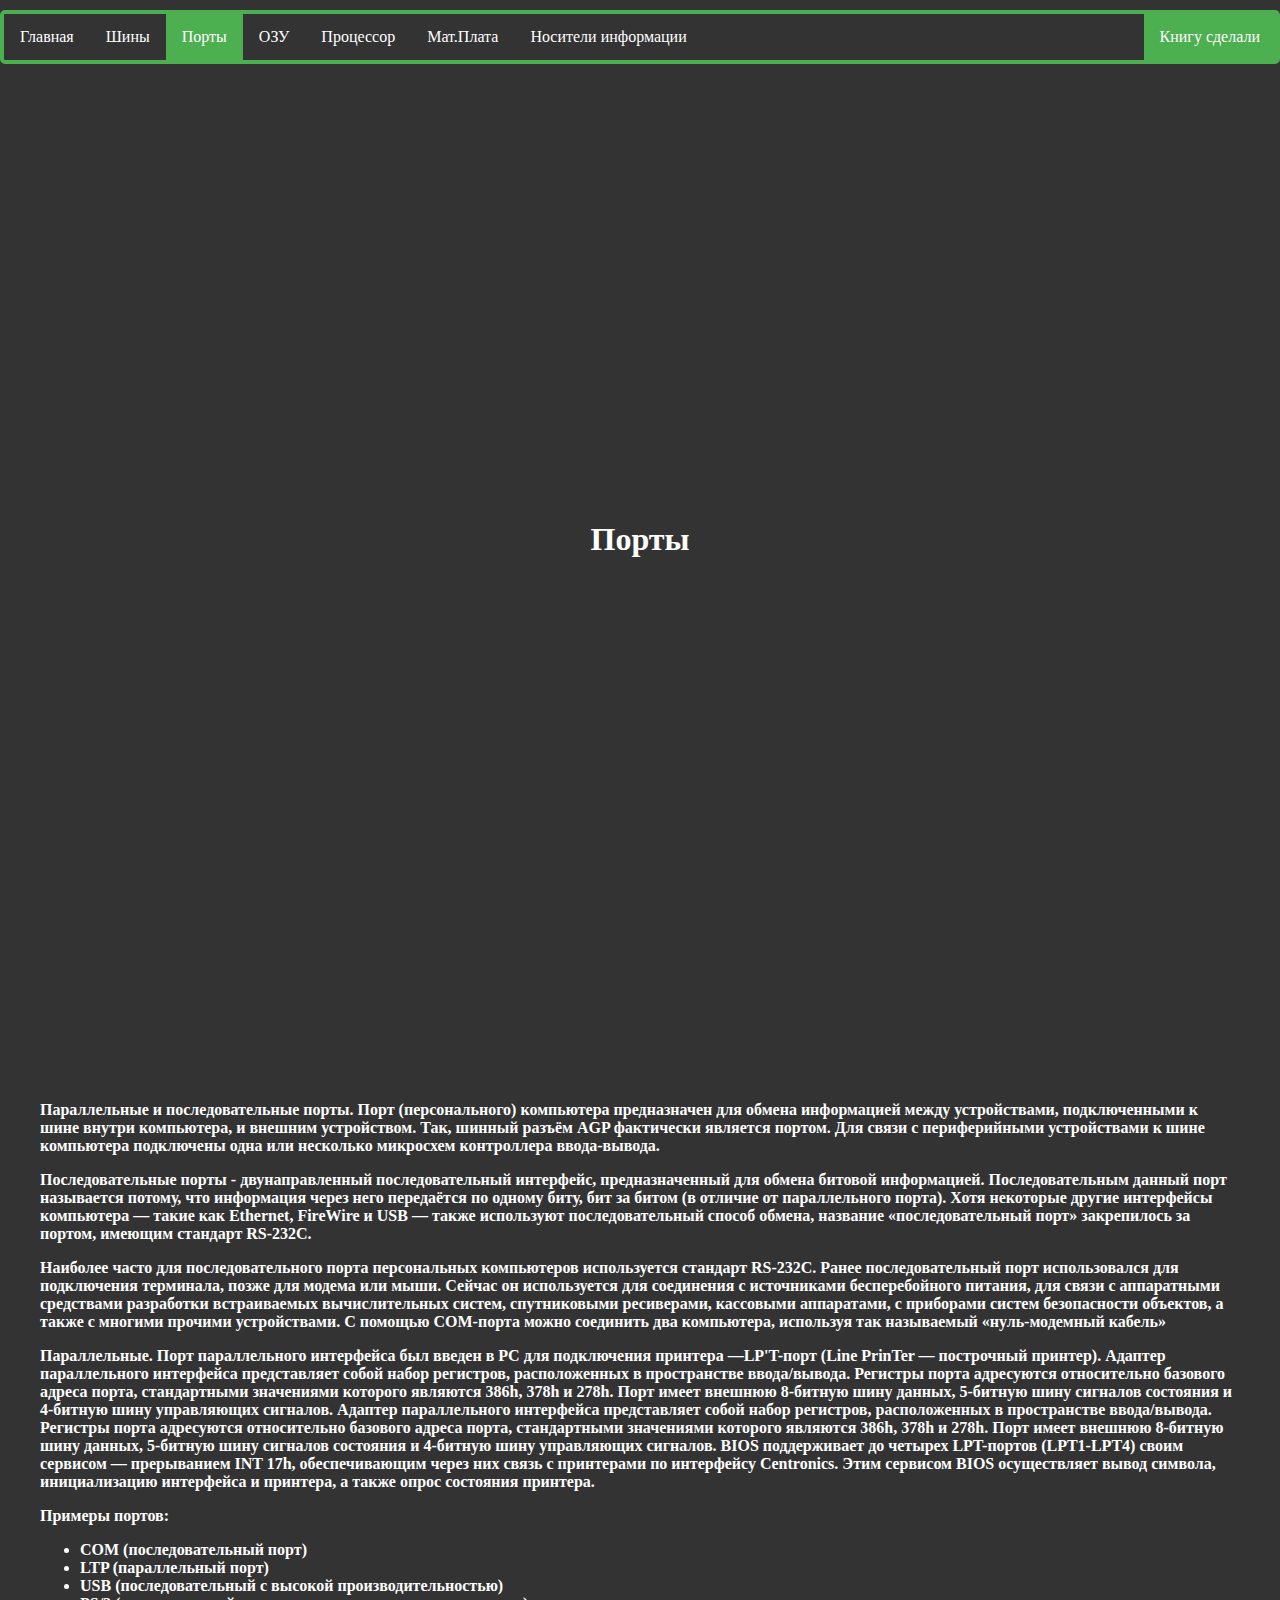
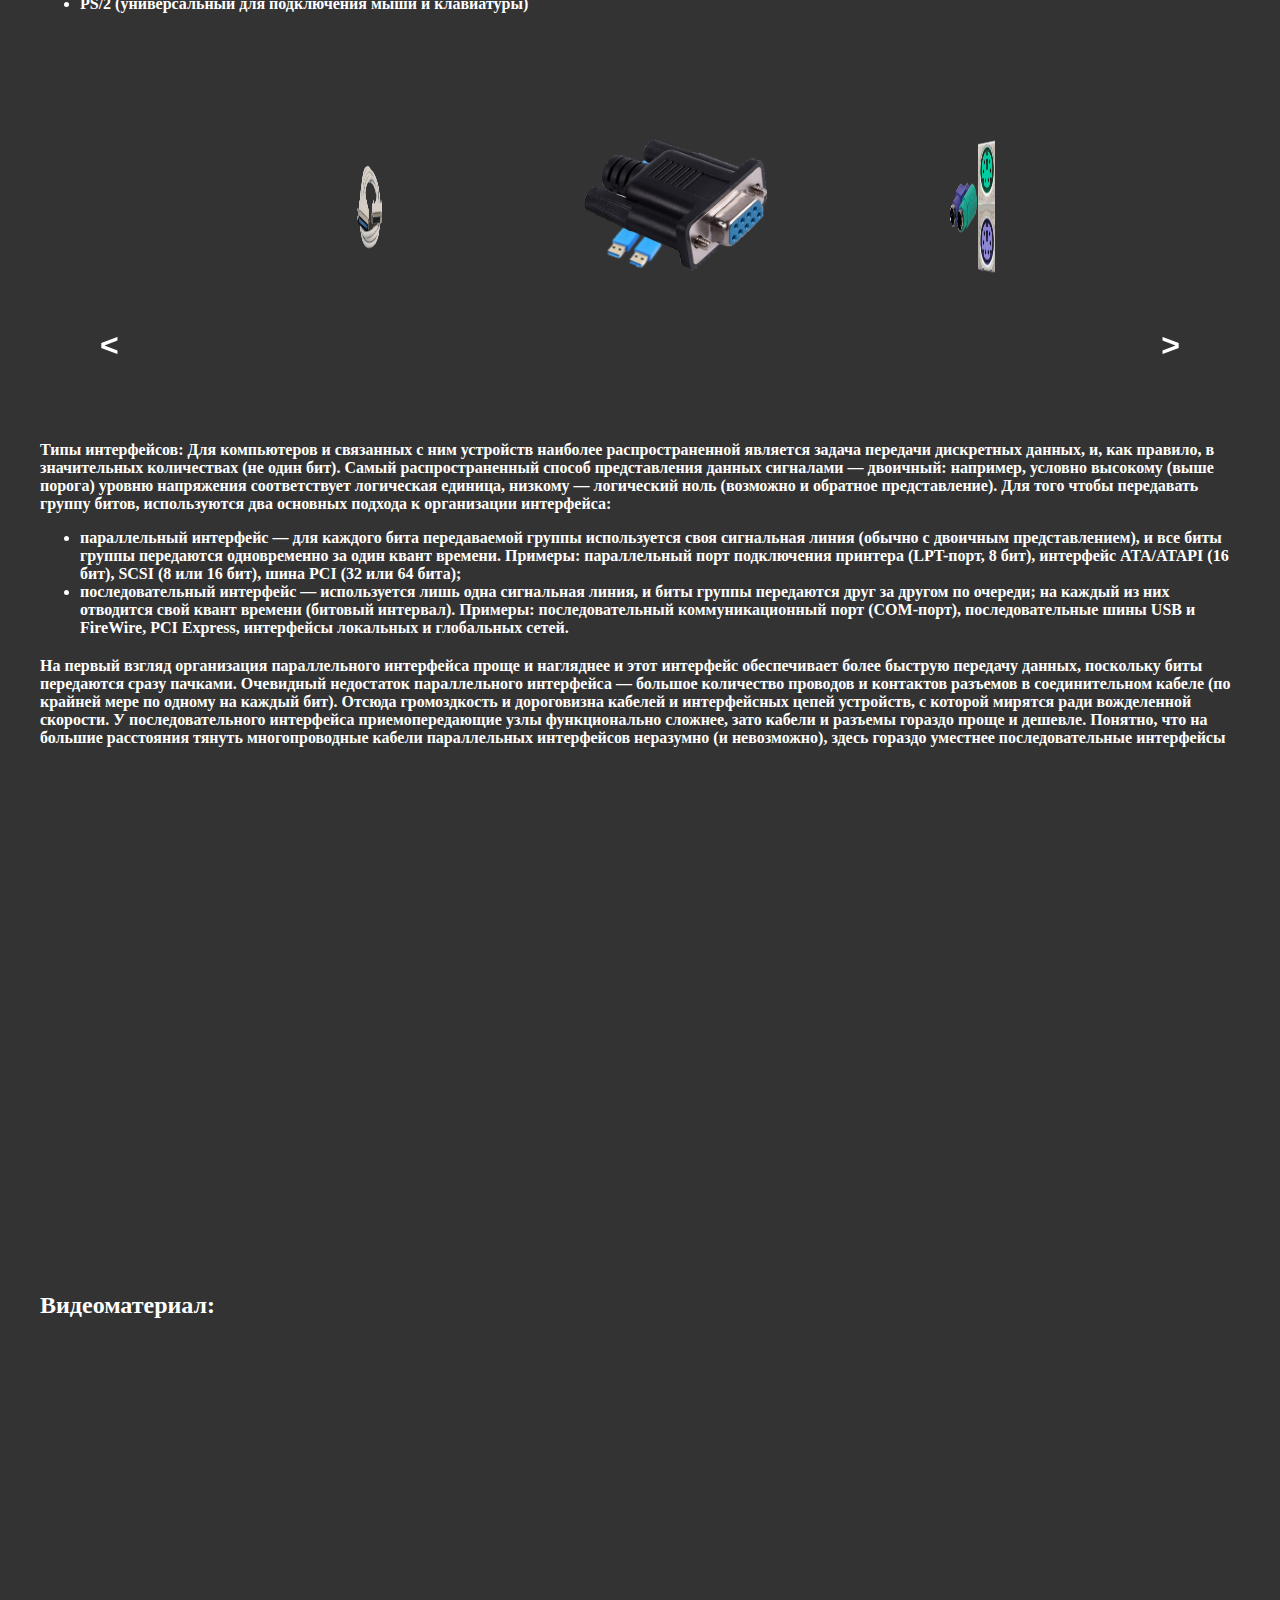
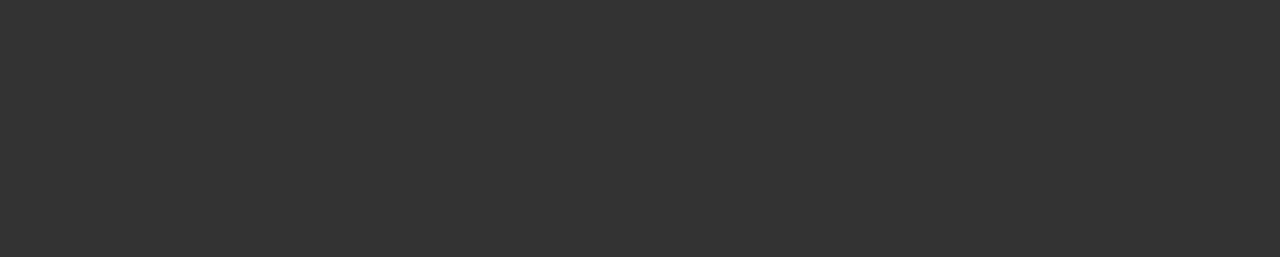
<file: second.html>
<!DOCTYPE html>
<html lang="en">
<head>
    <meta charset="UTF-8">
    <meta http-equiv="X-UA-Compatible" content="IE=edge">
    <meta name="viewport" content="width=device-width, initial-scale=1.0">
    <title>Страница 2</title>
</head>
<body>
    <link rel="stylesheet" href=".\css\style.css">
    <div>
        <ul class="bab">
            <li class="theme"><a href="index.html">Главная</a></li>
            <li class="theme"><a href="first.html">Шины</a></li>
            <li class="theme"><a class="active" href="second.html">Порты</a></li>
            <li class="theme"><a href="third.html">ОЗУ</a></li>
            <li class="theme"><a href="fourth.html">Процессор</a>
            <li class="theme"><a href="five.html">Мат.Плата</a>    
            <li class="theme" style="float:right"><a id="openModal" class="active" href="about.html">Книгу сделали</a></li>
            <li class="theme"><a href="six.html">Носители информации</a>
            
        </ul>
    </div>
    <div>
        <h1>
            <p align="center" class="container">Порты</p>
        </h1> 
    </div>
    <div class="container">   
       <div class="conter color">
        <h4><p class=color>Параллельные и последовательные порты. Порт (персонального) компьютера предназначен для обмена информацией между устройствами, подключенными к шине внутри компьютера, и внешним устройством. Так, шинный разъём AGP фактически является портом. Для связи с периферийными устройствами к шине компьютера подключены одна или несколько микросхем контроллера ввода-вывода. </p>
        <p class="color"> Последовательные порты - двунаправленный последовательный интерфейс, предназначенный для обмена битовой информацией. Последовательным данный порт называется потому, что информация через него передаётся по одному биту, бит за битом (в отличие от параллельного порта). Хотя некоторые другие интерфейсы компьютера — такие как Ethernet, FireWire и USB — также используют последовательный способ обмена, название «последовательный порт» закрепилось за портом, имеющим стандарт RS-232C.</p>
        <p class="color">Наиболее часто для последовательного порта персональных компьютеров используется стандарт RS-232C. Ранее последовательный порт использовался для подключения терминала, позже для модема или мыши. Сейчас он используется для соединения с источниками бесперебойного питания, для связи с аппаратными средствами разработки встраиваемых вычислительных систем, спутниковыми ресиверами, кассовыми аппаратами, с приборами систем безопасности объектов, а также с многими прочими устройствами. С помощью COM-порта можно соединить два компьютера, используя так называемый «нуль-модемный кабель»</p>
        <p class="color">Параллельные. Порт параллельного интерфейса был введен в PC для подключения принтера —LP'T-порт (Line PrinTer — построчный принтер). Адаптер параллельного интерфейса представляет собой набор регистров, расположенных в пространстве ввода/вывода. Регистры порта адресуются относительно базового адреса порта, стандартными значениями которого являются 386h, 378h и 278h. Порт имеет внешнюю 8-битную шину данных, 5-битную шину сигналов состояния и 4-битную шину управляющих сигналов. Адаптер параллельного интерфейса представляет собой набор регистров, расположенных в пространстве ввода/вывода. Регистры порта адресуются относительно базового адреса порта, стандартными значениями которого являются 386h, 378h и 278h. Порт имеет внешнюю 8-битную шину данных, 5-битную шину сигналов состояния и 4-битную шину управляющих сигналов. BIOS поддерживает до четырех LPT-портов (LPT1-LPT4) своим сервисом — прерыванием INT 17h, обеспечивающим через них связь с принтерами по интерфейсу Centronics. Этим сервисом BIOS осуществляет вывод символа, инициализацию интерфейса и принтера, а также опрос состояния принтера.</p>  
        <p class="color"> Примеры портов:</p> 
            <ul class="ol">
                <li>COM (последовательный порт)</li>
                <li>LTP (параллельный порт) </li>
                <li>USB (последовательный с высокой производительностью)</li>
                <li>PS/2 (универсальный для подключения мыши и клавиатуры)</li>
            </ul> 
            <div class="slider">
                <link rel="stylesheet" href="css/slider.css">
                <div id="carousel">
                    <figure id="spinner">
                    <figure>
                      <img src="img/COM.png" alt="a bus">
                      <figcaption>COM Portt</figcaption>
                    </figure>
                    <figure>
                      <img src="img/LTP.png" alt="a bus">
                      <figcaption>LTP Port</figcaption>
                    </figure>
                    <figure>
                      <img src="img/USB.png" alt="">
                        <figcaption>USB</figcaption>
                      </figure>
                       <figure>
                         <img src="img/PS.2.png" alt="">
                    <figcaption>PS/2</figcaption>
                    </figure>
                    </div>
                    <span style=float:left class=ss-icon onclick="galleryspin('-')">&lt;</span>
                    <span style=float:right class=ss-icon onclick="galleryspin('')">&gt;</span>
                        <script src="js/slider.js"></script>
                    </div>
        <p class="color"> Типы интерфейсов: Для компьютеров и связанных с ним устройств наиболее распространенной является задача передачи дискретных данных, и, как правило, в значительных количествах (не один бит). Самый распространенный способ представления данных сигналами — двоичный: например, условно высокому (выше порога) уровню напряжения соответствует логическая единица, низкому — логический ноль (возможно и обратное представление). Для того чтобы передавать группу битов, используются два основных подхода к организации интерфейса:</p>
            <ul class="ol">
                <li>параллельный интерфейс — для каждого бита передаваемой группы используется своя сигнальная линия (обычно с двоичным представлением), и все биты группы передаются одновременно за один квант времени. Примеры: параллельный порт подключения принтера (LPT-порт, 8 бит), интерфейс ATA/ATAPI (16 бит), SCSI (8 или 16 бит), шина PCI (32 или 64 бита);</li>
                <li>последовательный интерфейс — используется лишь одна сигнальная линия, и биты группы передаются друг за другом по очереди; на каждый из них отводится свой квант времени (битовый интервал). Примеры: последовательный коммуникационный порт (COM-порт), последовательные шины USB и FireWire, PCI Express, интерфейсы локальных и глобальных сетей.</li>
            </ul>
        <p class="color"> На первый взгляд организация параллельного интерфейса проще и нагляднее и этот интерфейс обеспечивает более быструю передачу данных, поскольку биты передаются сразу пачками. Очевидный недостаток параллельного интерфейса — большое количество проводов и контактов разъемов в соединительном кабеле (по крайней мере по одному на каждый бит). Отсюда громоздкость и дороговизна кабелей и интерфейсных цепей устройств, с которой мирятся ради вожделенной скорости. У последовательного интерфейса приемопередающие узлы функционально сложнее, зато кабели и разъемы гораздо проще и дешевле. Понятно, что на большие расстояния тянуть многопроводные кабели параллельных интерфейсов неразумно (и невозможно), здесь гораздо уместнее последовательные интерфейсы
        </p></h4>
       </div>
       <div class="container color"><h2><p class="color">Видеоматериал:</p></h2></div>
       <div class="video"><iframe width="860" height="480" src="https://www.youtube.com/embed/5Eqd-Orh9iA" title="YouTube video player" frameborder="0" allow="accelerometer; autoplay; clipboard-write; encrypted-media; gyroscope; picture-in-picture" allowfullscreen></iframe></div>
    </div> 
    </body>
</html>
</file>
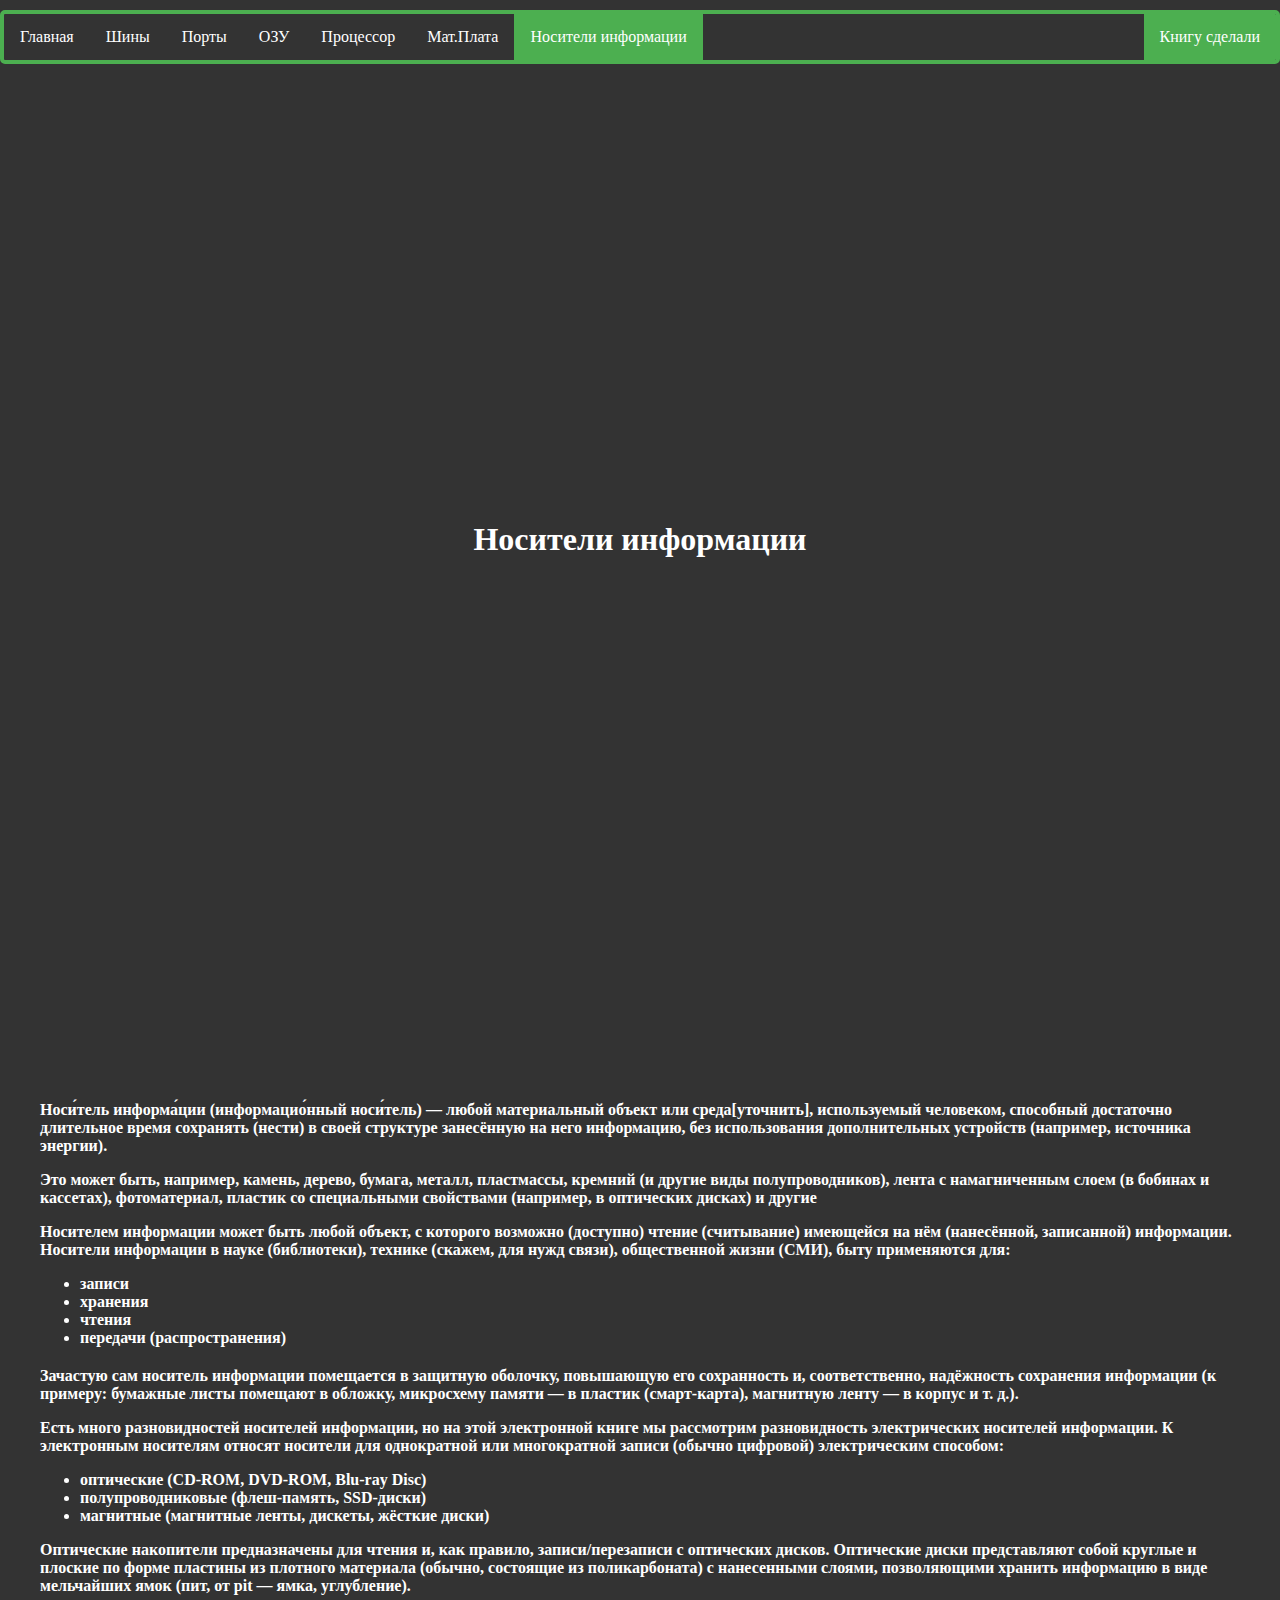
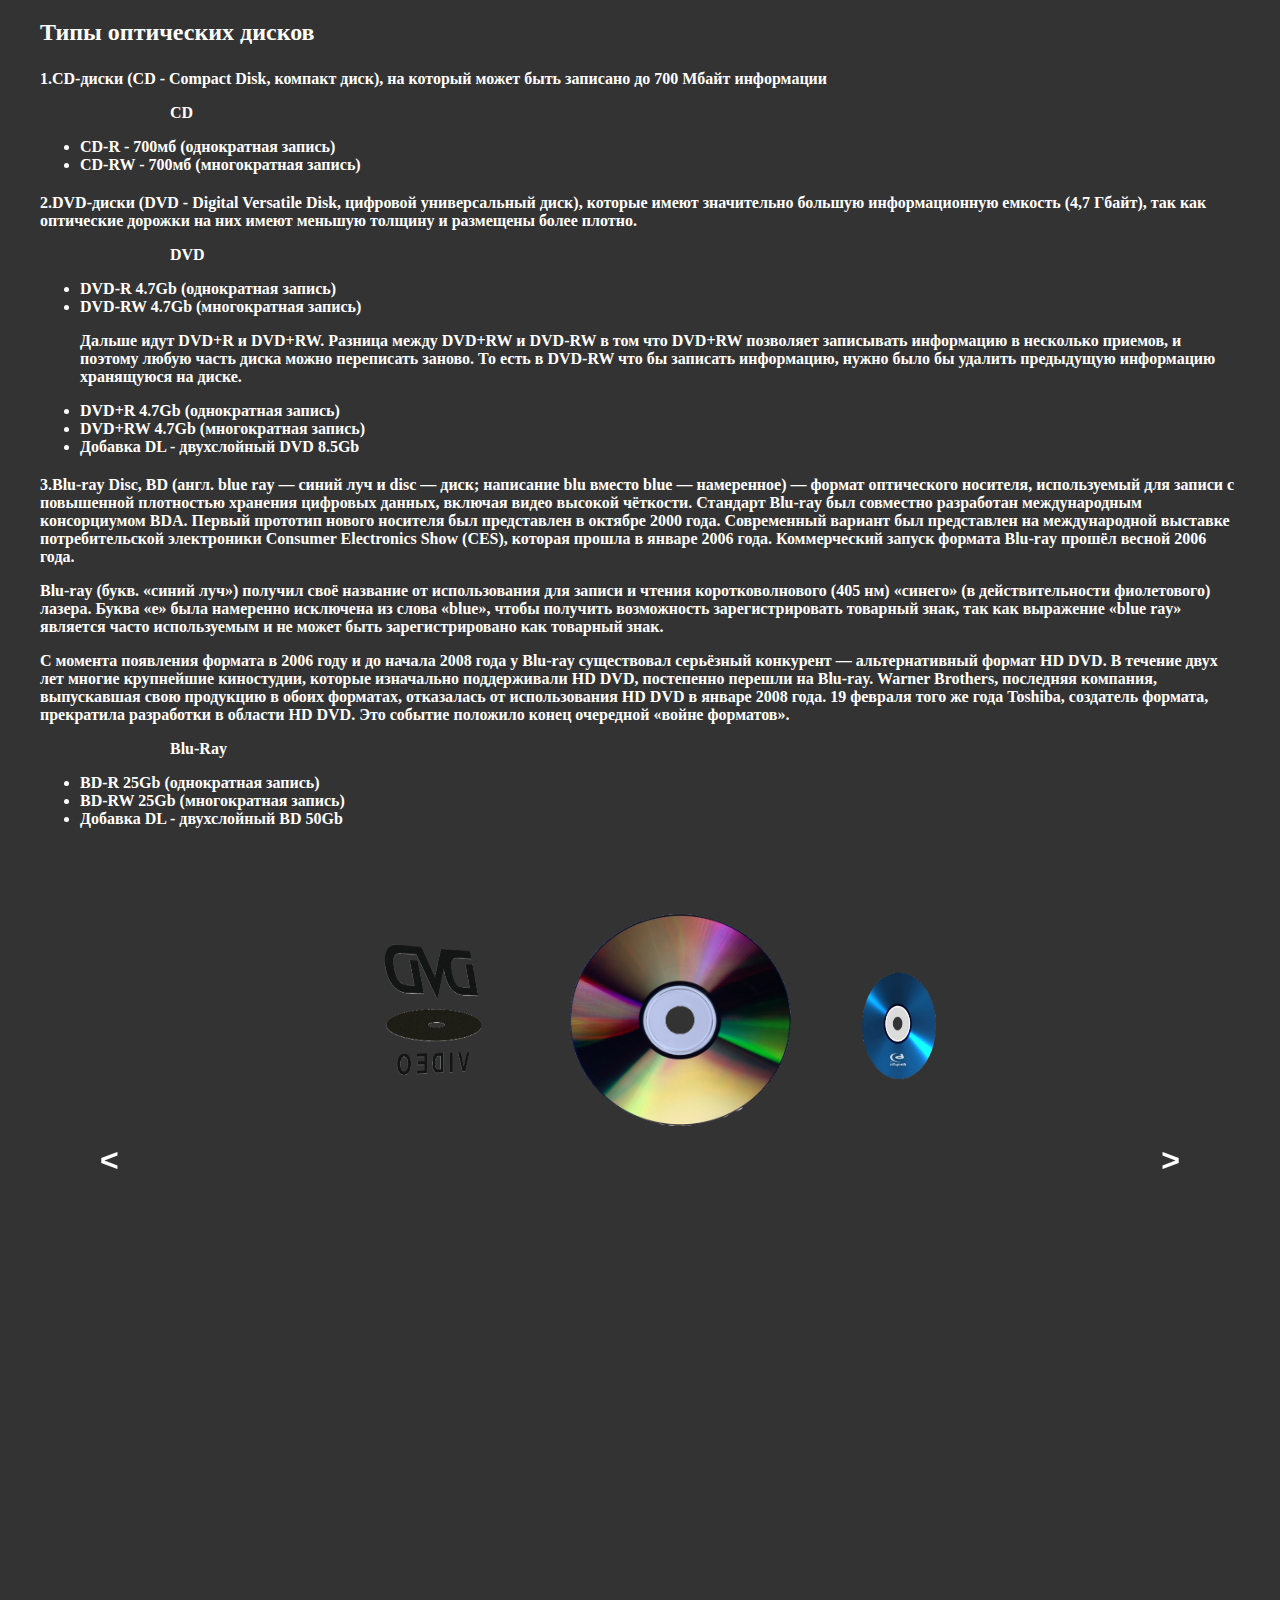
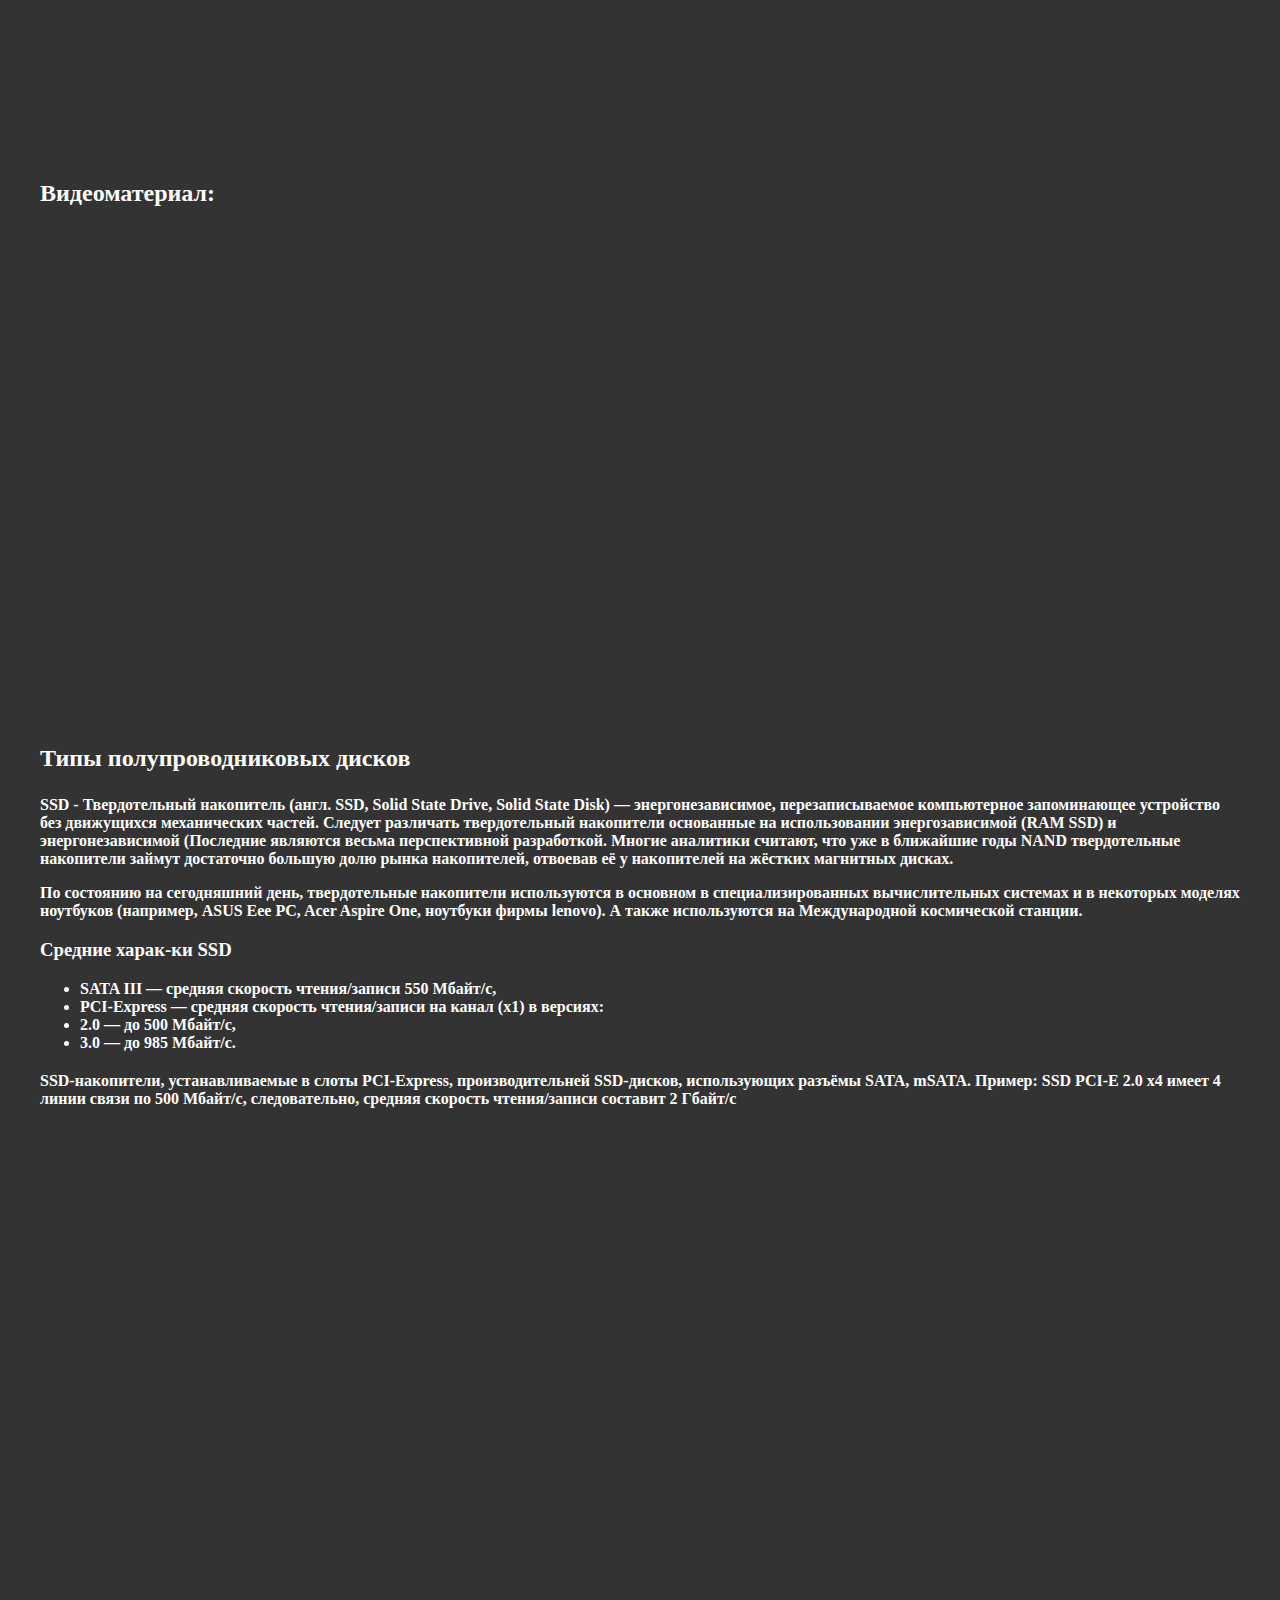
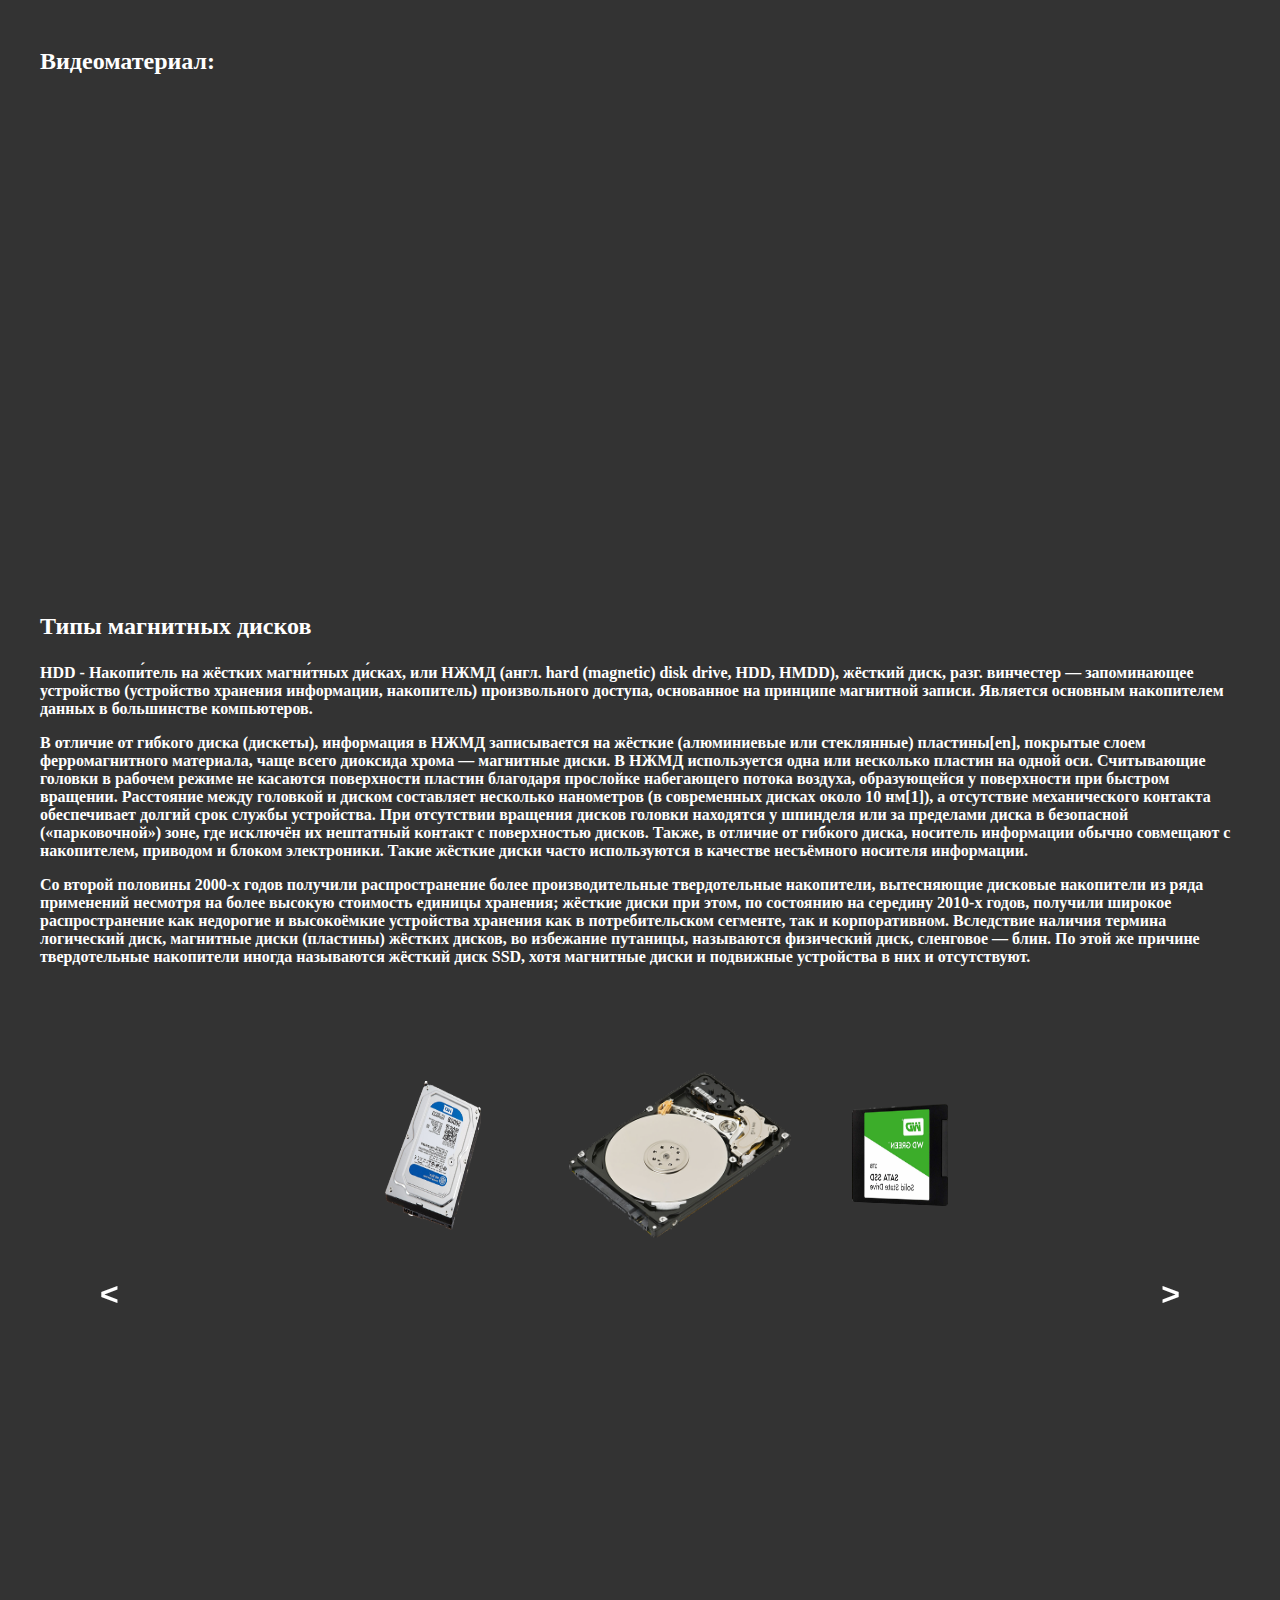
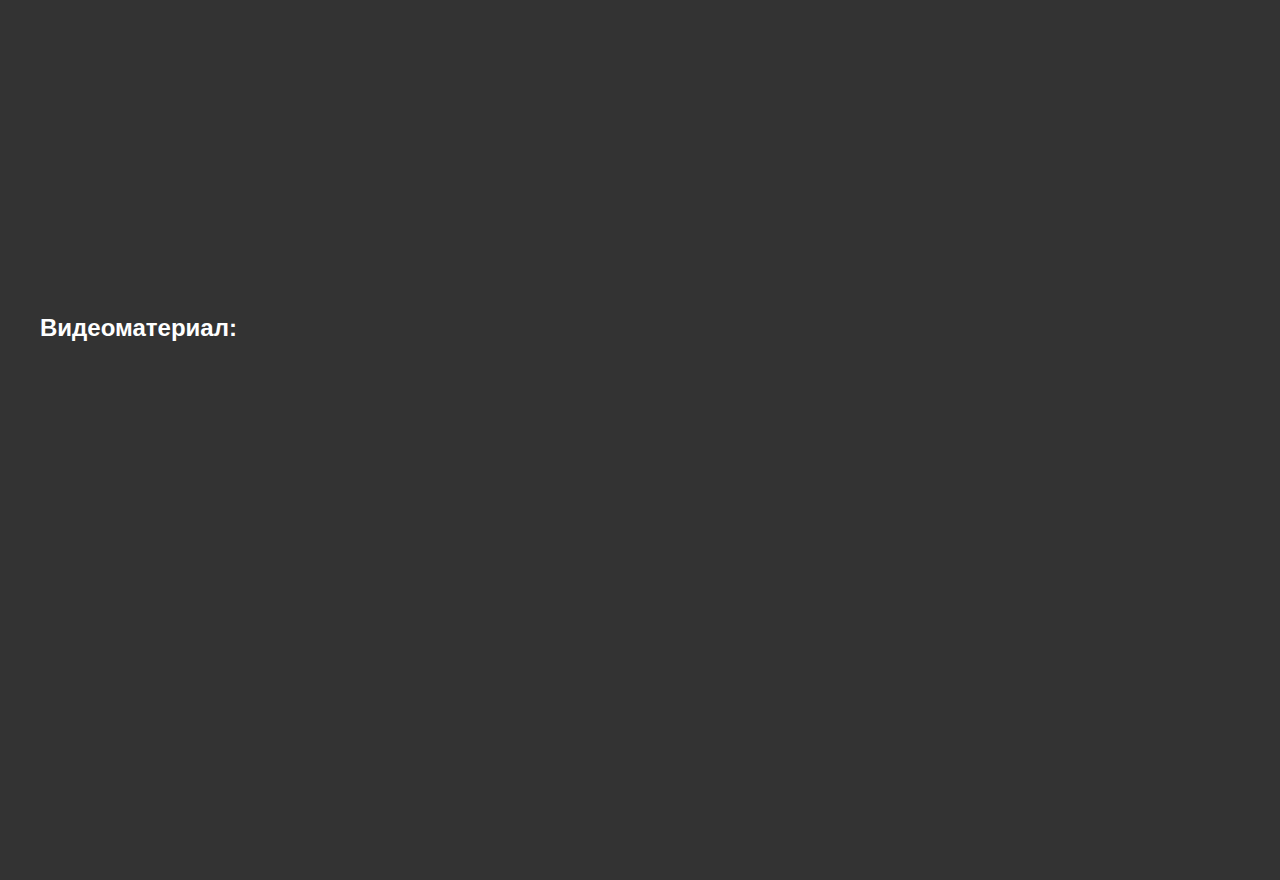
<file: six.html>
<!DOCTYPE html>
<html lang="en">
<head>
    <meta charset="UTF-8">
    <meta http-equiv="X-UA-Compatible" content="IE=edge">
    <meta name="viewport" content="width=device-width, initial-scale=1.0">
    <title>Страница 6</title>
</head>
<body>
    <link rel="stylesheet" href=".\css\style.css">
    <div >
        <ul class="bab">
            <li class="theme"><a href="index.html">Главная</a></li>
            <li class="theme"><a href="first.html">Шины</a></li>
            <li class="theme"><a href="second.html">Порты</a></li>
            <li class="theme"><a href="third.html">ОЗУ</a></li>
            <li class="theme"><a href="fourth.html">Процессор</a>
            <li class="theme"><a href="five.html">Мат.Плата</a>
            <li class="theme" style="float:right"><a id="openModal" class="active" href="about.html">Книгу сделали</a></li>
            <li class="theme"><a class="active" href="six.html">Носители информации</a>
            
        </ul>
    </div>
    <div>
        <h1>
            <p align="center" class="container color">Носители информации</p>
        </h1> 
    </div>
    <div class="container color"> 
        <h4>
        <p class="color">Носи́тель информа́ции (информацио́нный носи́тель) — любой материальный объект или среда[уточнить], используемый человеком, способный достаточно длительное время сохранять (нести) в своей структуре занесённую на него информацию, без использования дополнительных устройств (например, источника энергии).</p>
        <p class="color">Это может быть, например, камень, дерево, бумага, металл, пластмассы, кремний (и другие виды полупроводников), лента с намагниченным слоем (в бобинах и кассетах), фотоматериал, пластик со специальными свойствами (например, в оптических дисках) и другие</p>
        <p class="color">Носителем информации может быть любой объект, с которого возможно (доступно) чтение (считывание) имеющейся на нём (нанесённой, записанной) информации.
        Носители информации в науке (библиотеки), технике (скажем, для нужд связи), общественной жизни (СМИ), быту применяются для: </p>
         <ul class="ol">
             <li>записи</li>
             <li>хранения</li>
             <li>чтения</li>
             <li>передачи (распространения)</li>
         </ul>
         <p class="color">Зачастую сам носитель информации помещается в защитную оболочку, повышающую его сохранность и, соответственно, надёжность сохранения информации (к примеру: бумажные листы помещают в обложку, микросхему памяти — в пластик (смарт-карта), магнитную ленту — в корпус и т. д.). </p>
         <p class="color">Есть много разновидностей носителей информации, но на этой электронной книге мы рассмотрим разновидность электрических носителей информации. К электронным носителям относят носители для однократной или многократной записи (обычно цифровой) электрическим способом:</p>
         <ul>
             <li>оптические (CD-ROM, DVD-ROM, Blu-ray Disc)</li>
             <li>полупроводниковые (флеш-память, SSD-диски)</li>
             <li>магнитные (магнитные ленты, дискеты, жёсткие диски)</li>
         </ul>
         <p class="color">Оптические накопители предназначены для чтения и, как правило, записи/перезаписи с оптических дисков. Оптические диски представляют собой круглые и плоские по форме пластины из плотного материала (обычно, состоящие из поликарбоната) с нанесенными слоями, позволяющими хранить информацию в виде мельчайших ямок (пит, от pit — ямка, углубление).</p>   
         <div class="color"><h2><p class="color">Типы оптических дисков</p></h2></div>
         <p class="color">1.CD-диски (CD - Compact Disk, компакт диск), на который может быть записано до 700 Мбайт информации</p> 
         <p class="yes color">CD</p>
            <ul class="ol">
               <li>CD-R - 700мб (однократная запись)</li>
               <li>CD-RW - 700мб (многократная запись)</li>
            </ul>
         <p class="color">2.DVD-диски (DVD - Digital Versatile Disk, цифровой универсальный диск), которые имеют значительно большую информационную емкость (4,7 Гбайт), так как оптические дорожки на них имеют меньшую толщину и размещены более плотно.</p>   
         <p class="yes color">DVD</p>
            <ul class="ol">
                <li>DVD-R 4.7Gb (однократная запись)</li>
                <li>DVD-RW 4.7Gb (многократная запись)</li>
                <p class="color">Дальше идут DVD+R и DVD+RW. Разница между DVD+RW и DVD-RW в том что DVD+RW позволяет записывать информацию в несколько приемов, и поэтому любую часть диска можно переписать заново. То есть в DVD-RW что бы записать информацию, нужно было бы удалить предыдущую информацию хранящуюся на диске.</p>
                <li>DVD+R 4.7Gb (однократная запись)</li>
                <li>DVD+RW 4.7Gb (многократная запись)</li>
                <li>Добавка DL - двухслойный DVD 8.5Gb</li>
            </ul>
         <p class="color">3.Blu-ray Disc, BD (англ. blue ray — синий луч и disc — диск; написание blu вместо blue — намеренное) — формат оптического носителя, используемый для записи с повышенной плотностью хранения цифровых данных, включая видео высокой чёткости. Стандарт Blu-ray был совместно разработан международным консорциумом BDA. Первый прототип нового носителя был представлен в октябре 2000 года. Современный вариант был представлен на международной выставке потребительской электроники Consumer Electronics Show (CES), которая прошла в январе 2006 года. Коммерческий запуск формата Blu-ray прошёл весной 2006 года. </p>   
         <p class="color">Blu-ray (букв. «синий луч») получил своё название от использования для записи и чтения коротковолнового (405 нм) «синего» (в действительности фиолетового) лазера. Буква «e» была намеренно исключена из слова «blue», чтобы получить возможность зарегистрировать товарный знак, так как выражение «blue ray» является часто используемым и не может быть зарегистрировано как товарный знак. </p>
         <p class="color">С момента появления формата в 2006 году и до начала 2008 года у Blu-ray существовал серьёзный конкурент — альтернативный формат HD DVD. В течение двух лет многие крупнейшие киностудии, которые изначально поддерживали HD DVD, постепенно перешли на Blu-ray. Warner Brothers, последняя компания, выпускавшая свою продукцию в обоих форматах, отказалась от использования HD DVD в январе 2008 года. 19 февраля того же года Toshiba, создатель формата, прекратила разработки в области HD DVD. Это событие положило конец очередной «войне форматов». </p>
         <p class="yes color">Blu-Ray</p> 
           <ul class="ol">
               <li>BD-R 25Gb (однократная запись)</li>
               <li>BD-RW 25Gb (многократная запись)</li>
               <li>Добавка DL - двухслойный BD 50Gb</li>
           </ul>
           <div class="slider">
            <link rel="stylesheet" href="css/slider.css">
            <div id="carousel">
                <figure id="spinner">
                <figure>
                  <img src="img/cd.png" alt="a bus">
                  <figcaption>CD</figcaption>
                </figure>
                <figure>
                  <img src="img/dvd.png" alt="a bus">
                  <figcaption>DVD</figcaption>
                </figure>
                <figure>
                    <img src="img/br.png" alt="a bus">
                    <figcaption>Blu-Ray</figcaption>
                  </figure>
                </figure>
                </div>
                <span style=float:left class=ss-icon onclick="galleryspin('-')">&lt;</span>
                <span style=float:right class=ss-icon onclick="galleryspin('')">&gt;</span>
                    <script src="js/slider.js"></script>
                </div>
                <div class="container color"><h2><p class="color">Видеоматериал:</p></h2></div>
                <div class="video"><iframe width="860" height="480" src="https://www.youtube.com/embed/FucwRuR7V2o" title="YouTube video player" frameborder="0" allow="accelerometer; autoplay; clipboard-write; encrypted-media; gyroscope; picture-in-picture" allowfullscreen></iframe></div>
         <div class="color"><h2><p class="color">Типы полупроводниковых дисков</p></h2></div>
         <p class="color">SSD - Твердотельный накопитель (англ. SSD, Solid State Drive, Solid State Disk) — энергонезависимое, перезаписываемое компьютерное запоминающее устройство без движущихся механических частей. Следует различать твердотельный накопители основанные на использовании энергозависимой (RAM SSD) и энергонезависимой (Последние являются весьма перспективной разработкой. Многие аналитики считают, что уже в ближайшие годы NAND твердотельные накопители займут достаточно большую долю рынка накопителей, отвоевав её у накопителей на жёстких магнитных дисках.</p>
         <p class="color">По состоянию на сегодняшний день, твердотельные накопители используются в основном в специализированных вычислительных системах и в некоторых моделях ноутбуков (например, ASUS Eee PC, Acer Aspire One, ноутбуки фирмы lenovo). А также используются на Международной космической станции.</p>
         <div class="color"><h3><p class="color">Средние харак-ки SSD</p></h3></div>
             <ul class="ol">
                 <li>SATA III — средняя скорость чтения/записи 550 Мбайт/с,</li>
                 <li>PCI-Express — средняя скорость чтения/записи на канал (x1) в версиях:</li>
                 <li>2.0 — до 500 Мбайт/с,</li>
                 <li>3.0 — до 985 Мбайт/с.</li>
             </ul>
         <p class="color">SSD-накопители, устанавливаемые в слоты PCI-Express, производительней SSD-дисков, использующих разъёмы SATA, mSATA. Пример: SSD PCI-E 2.0 x4 имеет 4 линии связи по 500 Мбайт/с, следовательно, средняя скорость чтения/записи составит 2 Гбайт/с</p>
         <div class="container color"><h2><p class="color">Видеоматериал:</p></h2></div>
         <div class="video"><iframe width="860" height="480" src="https://www.youtube.com/embed/tg9qRyCKbN4" title="YouTube video player" frameborder="0" allow="accelerometer; autoplay; clipboard-write; encrypted-media; gyroscope; picture-in-picture" allowfullscreen></iframe></div>
         <div class="color"><h2><p class="color">Типы магнитных дисков</p></h2></div>
         <p class="color">HDD - Накопи́тель на жёстких магни́тных ди́сках, или НЖМД (англ. hard (magnetic) disk drive, HDD, HMDD), жёсткий диск, разг. винчестер — запоминающее устройство (устройство хранения информации, накопитель) произвольного доступа, основанное на принципе магнитной записи. Является основным накопителем данных в большинстве компьютеров. </p>
         <p class="color">В отличие от гибкого диска (дискеты), информация в НЖМД записывается на жёсткие (алюминиевые или стеклянные) пластины[en], покрытые слоем ферромагнитного материала, чаще всего диоксида хрома — магнитные диски. В НЖМД используется одна или несколько пластин на одной оси. Считывающие головки в рабочем режиме не касаются поверхности пластин благодаря прослойке набегающего потока воздуха, образующейся у поверхности при быстром вращении. Расстояние между головкой и диском составляет несколько нанометров (в современных дисках около 10 нм[1]), а отсутствие механического контакта обеспечивает долгий срок службы устройства. При отсутствии вращения дисков головки находятся у шпинделя или за пределами диска в безопасной («парковочной») зоне, где исключён их нештатный контакт с поверхностью дисков. Также, в отличие от гибкого диска, носитель информации обычно совмещают с накопителем, приводом и блоком электроники. Такие жёсткие диски часто используются в качестве несъёмного носителя информации. </p>
         <p class="color">Со второй половины 2000-х годов получили распространение более производительные твердотельные накопители, вытесняющие дисковые накопители из ряда применений несмотря на более высокую стоимость единицы хранения; жёсткие диски при этом, по состоянию на середину 2010-х годов, получили широкое распространение как недорогие и высокоёмкие устройства хранения как в потребительском сегменте, так и корпоративном. Вследствие наличия термина логический диск, магнитные диски (пластины) жёстких дисков, во избежание путаницы, называются физический диск, сленговое — блин. По этой же причине твердотельные накопители иногда называются жёсткий диск SSD, хотя магнитные диски и подвижные устройства в них и отсутствуют. </p>
         <div class="slider2">
            <link rel="stylesheet" href="css/slider.css">
            <div id="carousel2">
                <figure id="spinner2">
                <figure>
                  <img src="img/hdd1.png" alt="a bus">
                  <figcaption class="gay">HDD</figcaption>
                </figure>
                <figure>
                  <img src="img/hdd2.png" alt="a bus">
                  <figcaption class="gay">HDD</figcaption>
                </figure>
                <figure>
                    <img src="img/ssd.png" alt="a bus">
                    <figcaption class="gay">SSD</figcaption>
                  </figure>
                </div>
                <span style=float:left class=ss-icon onclick="galleryspin2('-')">&lt;</span>
                <span style=float:right class=ss-icon onclick="galleryspin2('')">&gt;</span>
                    <script src="js/slider2.js"></script>
            <div class="container color"><h2><p class="color">Видеоматериал:</p></h2></div>
            <div class="video"><iframe width="860" height="480" src="https://www.youtube.com/embed/6BK8qbNBZEA" title="YouTube video player" frameborder="0" allow="accelerometer; autoplay; clipboard-write; encrypted-media; gyroscope; picture-in-picture" allowfullscreen></iframe></div>
        </div>
    </body>
</html>
</file>
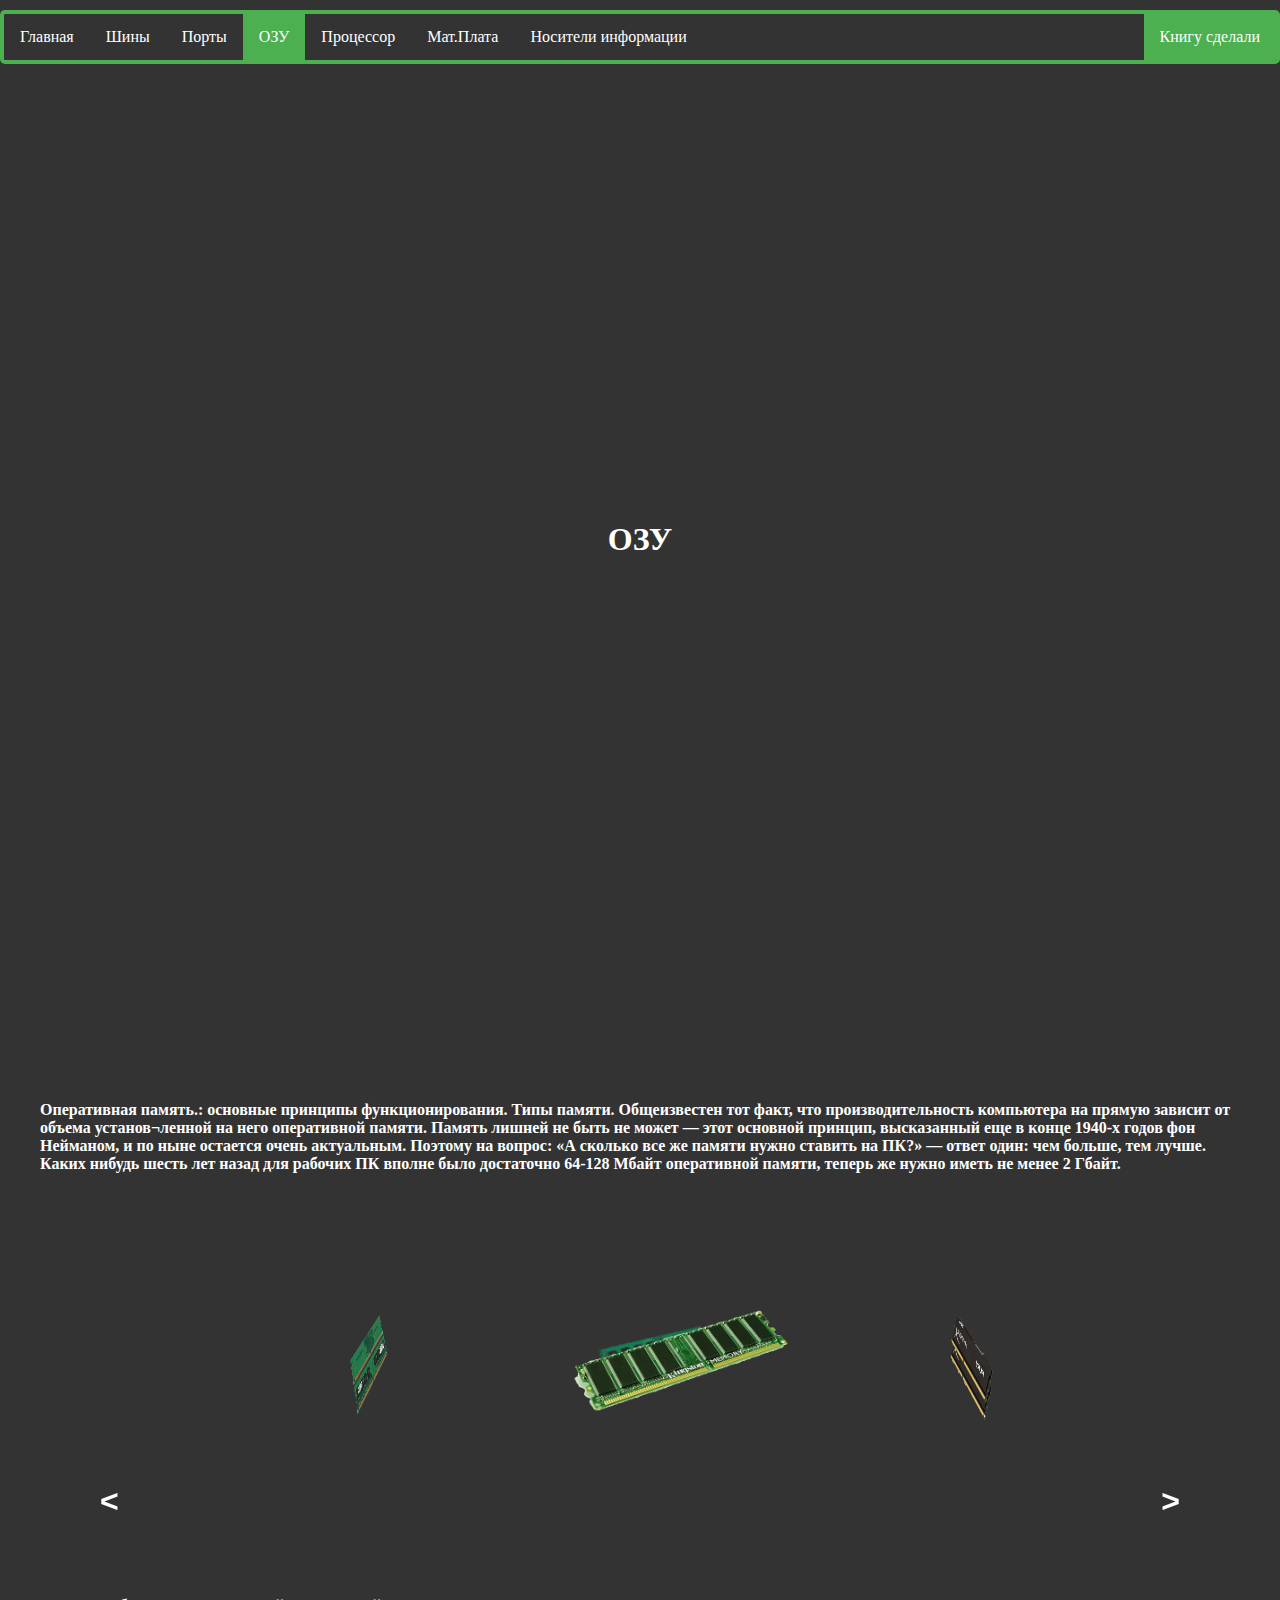
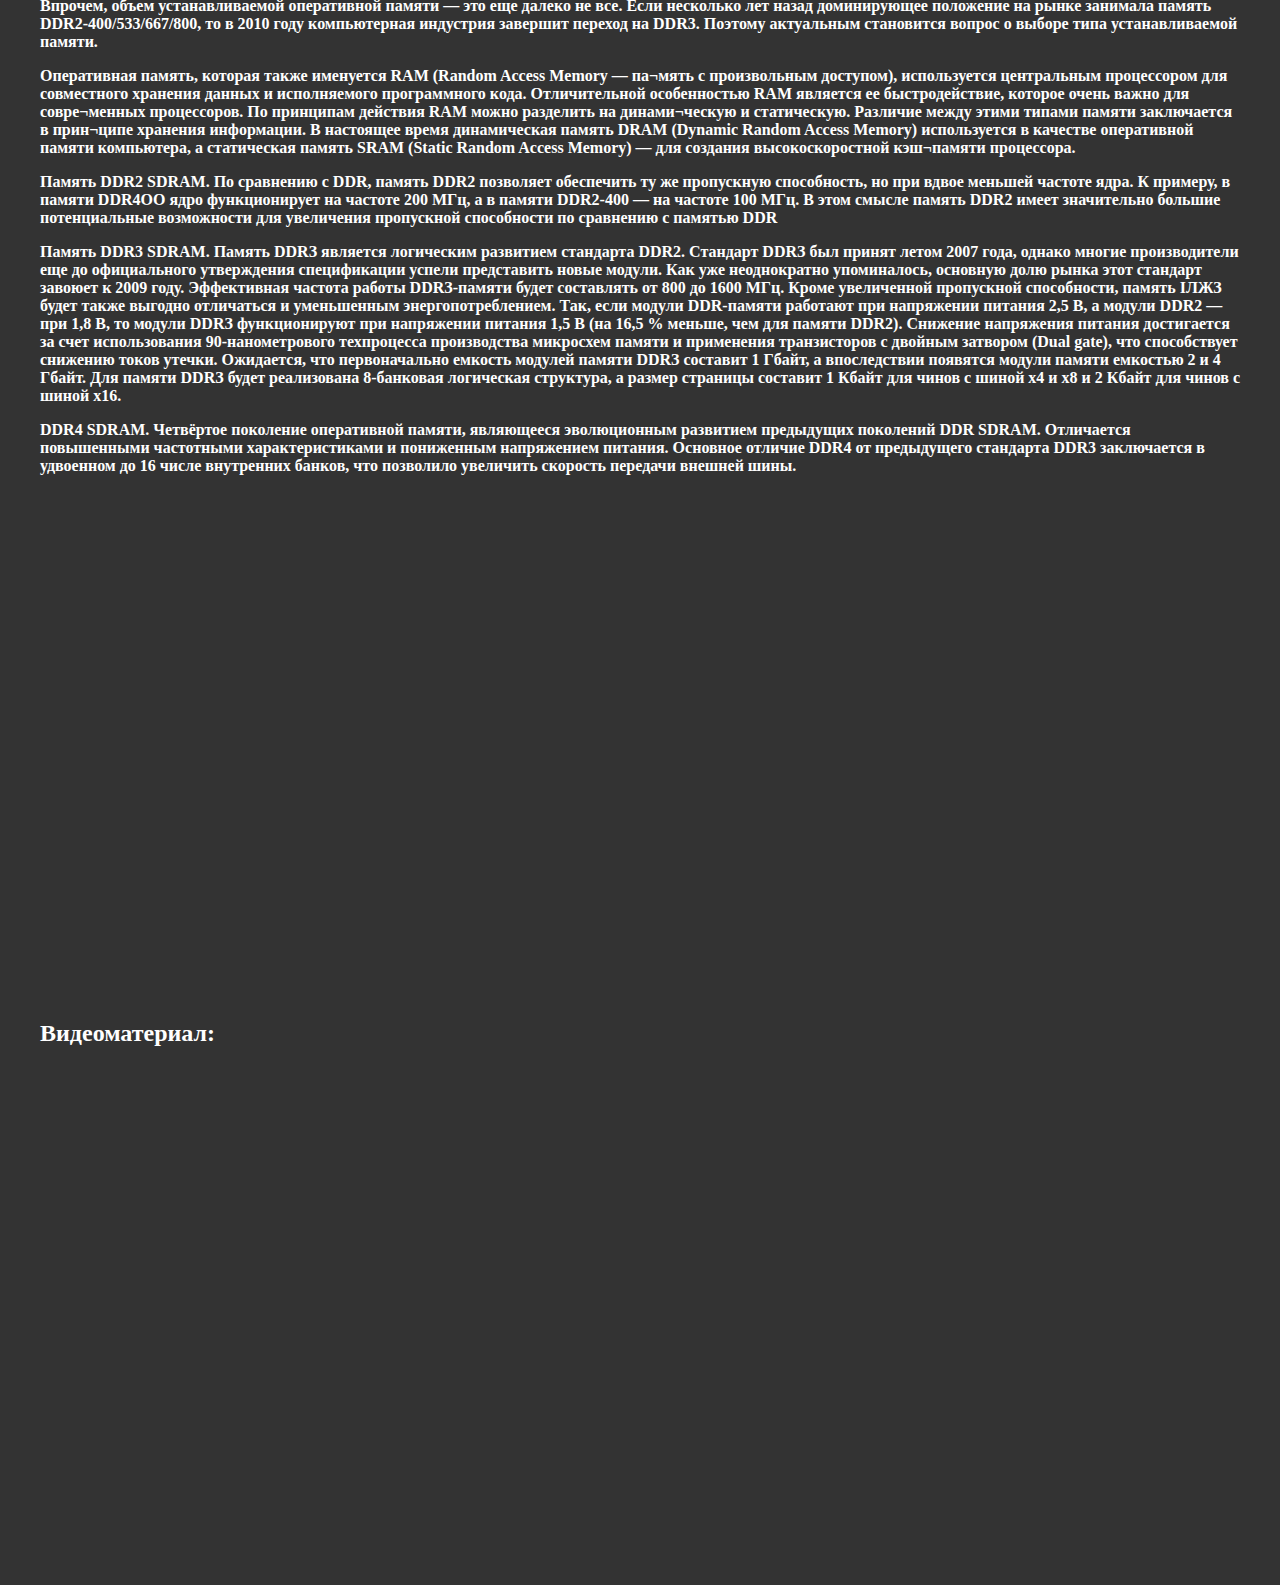
<file: third.html>
<!DOCTYPE html>
<html lang="en">
<head>
    <meta charset="UTF-8">
    <meta http-equiv="X-UA-Compatible" content="IE=edge">
    <meta name="viewport" content="width=device-width, initial-scale=1.0">
    <title>Страница 3</title>
</head>
<body>
    <link rel="stylesheet" href=".\css\style.css">
    <div>
        <ul class="bab">
            <li class="theme"><a href="index.html">Главная</a></li>
            <li class="theme"><a href="first.html">Шины</a></li>
            <li class="theme"><a href="second.html">Порты</a></li>
            <li class="theme"><a class="active" href="third.html">ОЗУ</a></li>
            <li class="theme"><a href="fourth.html">Процессор</a>
            <li class="theme"><a href="five.html">Мат.Плата</a>
            <li class="theme" style="float:right"><a id="openModal" class="active" href="about.html">Книгу сделали</a></li>
            <li class="theme"><a href="six.html">Носители информации</a>
            
        </ul>
    </div>
    <div>
        <h1>
            <p align="center" class="container">ОЗУ</p>
        </h1> 
    </div>
    <div class="container">   
       <h4><p class=color> Оперативная память.: основные принципы функционирования. Типы памяти. Общеизвестен тот факт, что производительность компьютера на прямую зависит от объема установ¬ленной на него оперативной памяти. Память лишней не быть не может — этот основной принцип, высказанный еще в конце 1940-х годов фон Нейманом, и по ныне остается очень актуальным. Поэтому на вопрос: «А сколько все же памяти нужно ставить на ПК?» — ответ  один: чем больше, тем лучше. Каких нибудь шесть лет назад для рабочих ПК вполне было достаточно 64-128 Мбайт оперативной памяти, теперь же нужно иметь не менее 2 Гбайт.</p>
        <div class="slider">
            <link rel="stylesheet" href="css/slider.css">
            <div id="carousel">
                <figure id="spinner">
                <figure>
                  <img src="img/ddr1.png" alt="a bus">
                  <figcaption>DDR</figcaption>
                </figure>
                <figure>
                  <img src="img/ddr2.png" alt="a bus">
                  <figcaption>DDR2</figcaption>
                </figure>
                <figure>
                  <img src="img/ddr3.png" alt="">
                    <figcaption>DDR3</figcaption>
                  </figure>
                   <figure>
                     <img src="img/ddr4.png" alt="">
                <figcaption>DDR4</figcaption>
                </figure>
                </div>
                <span style=float:left class=ss-icon onclick="galleryspin('-')">&lt;</span>
                <span style=float:right class=ss-icon onclick="galleryspin('')">&gt;</span>
                    <script src="js/slider.js"></script>
                </div>
    <p class="color"> Впрочем, объем устанавливаемой оперативной памяти — это еще далеко не все. Если несколько лет назад доминирующее положение на рынке занимала память DDR2-400/533/667/800, то в 2010 году компьютерная индустрия завершит переход на DDR3. Поэтому актуальным становится вопрос о выборе типа устанавливаемой памяти.</p>
    <p class="color">Оперативная память, которая также именуется RAM (Random Access Memory — па¬мять с произвольным доступом), используется центральным процессором для совместного хранения данных и исполняемого программного кода. Отличительной особенностью RAM является ее быстродействие, которое очень важно для совре¬менных процессоров. По принципам действия RAM можно разделить на динами¬ческую и статическую. Различие между этими типами памяти заключается в прин¬ципе хранения информации. В настоящее время динамическая память DRAM (Dynamic Random Access Memory) используется в качестве оперативной памяти компьютера, а статическая память SRAM (Static Random Access Memory) — для создания высокоскоростной кэш¬памяти процессора.</p>
    <p class="color">Память DDR2 SDRAM. По сравнению с DDR, память DDR2 позволяет обеспечить ту же пропускную способность, но при вдвое меньшей частоте ядра. К примеру, в памяти DDR4ОО ядро функционирует на частоте 200 МГц, а в памяти DDR2-400 — на частоте 100 МГц. В этом смысле память DDR2 имеет значительно большие потенциальные возможности для увеличения пропускной способности по сравнению с памятью DDR</p>        
    <p class="color">Память DDR3 SDRAM. Память DDRЗ является логическим развитием стандарта DDR2. Стандарт DDRЗ был принят летом 2007 года, однако многие производители еще до официального утверждения спецификации успели представить новые модули. Как уже неоднократно упоминалось, основную долю рынка этот стандарт завоюет к 2009 году. Эффективная частота работы DDRЗ-памяти будет составлять от 800 до 1600 МГц. Кроме увеличенной пропускной способности, память IЛЖЗ будет также выгодно отличаться и уменьшенным энергопотреблением. Так, если модули DDR-памяти работают при напряжении питания 2,5 В, а модули DDR2 — при 1,8 В, то модули DDRЗ функционируют при напряжении питания 1,5 В (на 16,5 % меньше, чем для памяти DDR2). Снижение напряжения питания достигается за счет использования 90-нанометрового техпроцесса производства микросхем памяти и применения транзисторов с двойным затвором (Dual gate), что способствует снижению токов утечки. Ожидается, что первоначально емкость модулей памяти DDRЗ составит 1 Гбайт, а впоследствии появятся модули памяти емкостью 2 и 4 Гбайт. Для памяти DDRЗ будет реализована 8-банковая логическая структура, а размер страницы составит 1 Кбайт для чинов с шиной х4 и х8 и 2 Кбайт для чинов с шиной х16.</p>
    <p class="color">DDR4 SDRAM. Четвёртое поколение оперативной памяти, являющееся эволюционным развитием предыдущих поколений DDR SDRAM. Отличается повышенными частотными характеристиками и пониженным напряжением питания. Основное отличие DDR4 от предыдущего стандарта DDR3 заключается в удвоенном до 16 числе внутренних банков, что позволило увеличить скорость передачи внешней шины.</p>
       </h4> 
    <div class="container color"><h2><p class="color">Видеоматериал:</p></h2></div>
    <div class="video"><iframe width="860" height="480" src="https://www.youtube.com/embed/wprdyy_Px6I" title="YouTube video player" frameborder="0" allow="accelerometer; autoplay; clipboard-write; encrypted-media; gyroscope; picture-in-picture" allowfullscreen></iframe></div>
    </div>
  </body>
</html>
</file>
<file: css/slider.css>
* { 
    box-sizing: border-box; 
  }
  .slider {  
    background: #333; 
    font-family: Avenir, 
      sans-serif; 
    color: #fff; 
  }
  p { 
    color: #777;
  } 
  div#carousel { 
    perspective: 1200px; 
    background: #333; 
    padding-top: 5%; 
    font-size:0; 
    margin-bottom: 3rem; 
  }
  figure#spinner { 
    transform-style: preserve-3d; 
    height: 300px; 
    transform-origin: 50% 50% -400px; 
    transition: 1s; 
  } 
  figure#spinner figure { 
    width: 20%; 
    max-width: 500px; 
    position: absolute; 
    left: 40%;
    transform-origin: 50% 50% -400px;
    outline:1px solid transparent; 
    overflow: hidden;
    transition: 1s;
  }
  figure#spinner figure.focus { 
    width: 26%; 
    left: 37%; 
    margin-top: -3rem; 
  } 
  figure#spinner figure img { 
    width: 100%; 
  } 
  figcaption { 
    position: absolute; 
    top: 100%; 
    width: 100%; 
    padding: .3rem; 
    z-index: 2; 
    font-size: 1.1rem; 
    background: rgba(0, 0, 0, 0); 
    transition: .6s; 
  }
  figure#spinner figure.current:hover figcaption,
  figure#spinner figure.current.caption figcaption
  { 
    top: 90%; 
    background: rgba(0, 0, 0, 0.5); 
    bottom: 0; 
  } 
  div#carousel ~ span { 
    color: #fff; 
    margin: 5%; 
    display: inline-block; 
    text-decoration: none; 
    font-size: 2rem; 
    transition: 0.6s color; 
    position: relative; 
    margin-top: -6rem; 
    border-bottom: none; 
    line-height: 0; 
  }
  div#carousel ~ span:hover { 
    color: #888; 
    cursor: pointer; 
  }
  


  .gay {

}

div#carousel2 { 
    perspective: 1200px; 
    background: #333; 
    padding-top: 5%; 
    font-size:0; 
    margin-bottom: 3rem; 
  }

  figure#spinner2 { 
    transform-style: preserve-3d; 
    height: 300px; 
    transform-origin: 50% 50% -400px; 
    transition: 1s; 
  }

  figure#spinner2 figure { 
    width: 20%; 
    max-width: 500px; 
    position: absolute; 
    left: 40%;
    transform-origin: 50% 50% -400px;
    outline:1px solid transparent; 
    overflow: hidden;
    transition: 1s;
  }

  figure#spinner2 figure.focus { 
    width: 26%; 
    left: 37%; 
    margin-top: -3rem; 
  } 

  figure#spinner2 figure img { 
    width: 100%; 
  } 

  .gay { 
    position: absolute; 
    top: 100%; 
    width: 100%; 
    padding: .3rem; 
    z-index: 2; 
    font-size: 1.1rem; 
    background: rgba(0, 0, 0, 0); 
    transition: .6s; 
  }

  figure#spinner2 figure.current:hover .gay,
  figure#spinner2 figure.current.caption .gay
  { 
    top: 90%; 
    background: rgba(0, 0, 0, 0.5); 
    bottom: 0; 
  } 

  div#carousel2 ~ span { 
    color: #fff; 
    margin: 5%; 
    display: inline-block; 
    text-decoration: none; 
    font-size: 2rem; 
    transition: 0.6s color; 
    position: relative; 
    margin-top: -6rem; 
    border-bottom: none; 
    line-height: 0; 
  }
  div#carousel2 ~ span:hover { 
    color: #888; 
    cursor: pointer; 
  }

  .slider2 {  
    background: #333; 
    font-family: Avenir, 
      sans-serif; 
    color: #fff; 
  }
</file>
